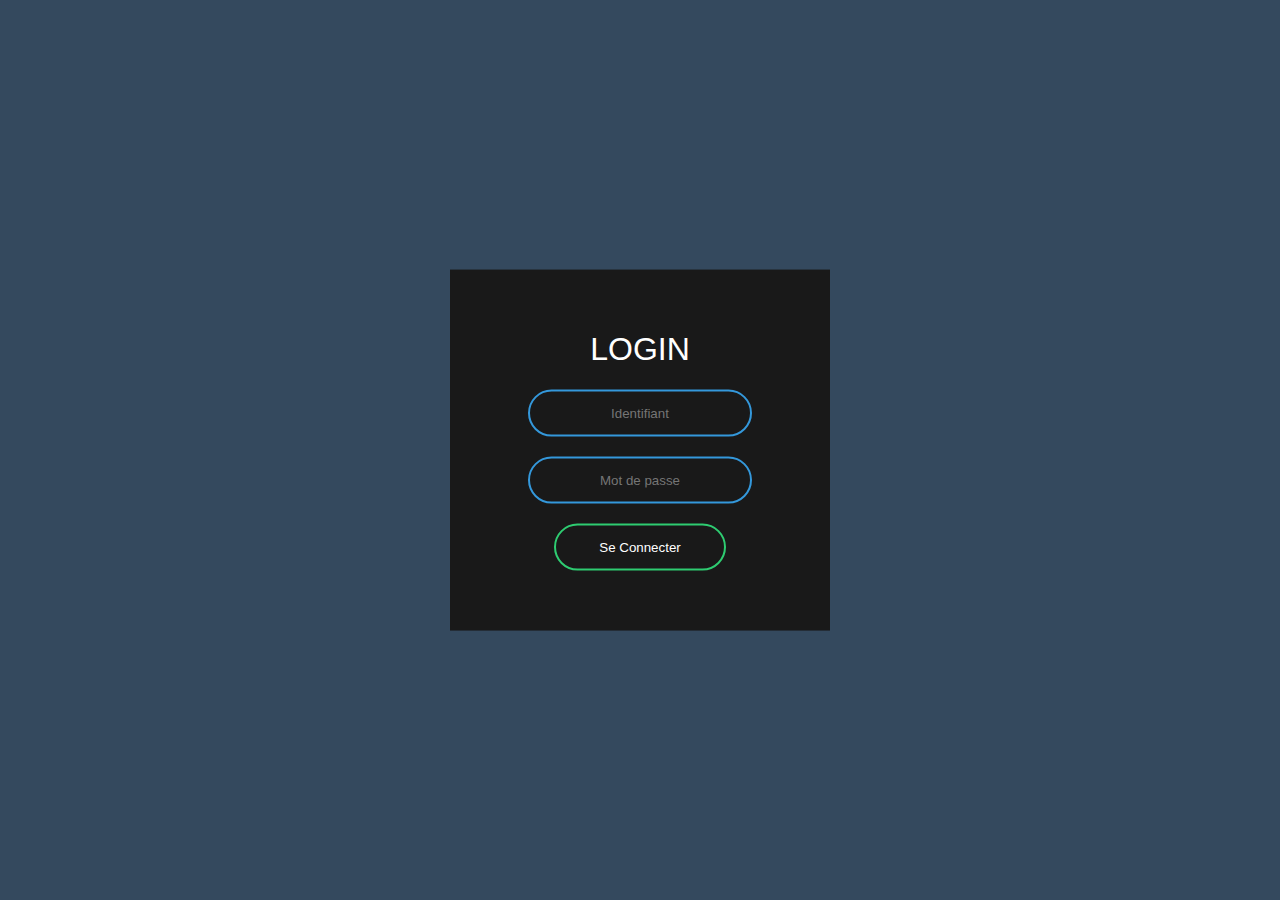
<file: Web/Authentification/index.html>
<!DOCTYPE html>
<html lang="en" dir="ltr">
  <head>
    <meta charset="utf-8">
    <title>Authentification</title>
    <link rel="stylesheet" href="style.css">
  </head>
  <body>

<form class="box" action="index.html" method="post">
  <h1>Login</h1>
  <input type="text" name="username" placeholder="Identifiant">
  <input type="text" name="password" placeholder="Mot de passe">
  <input type="submit" value=" Se Connecter " class="text">
</form>


  </body>
</html>
</file>
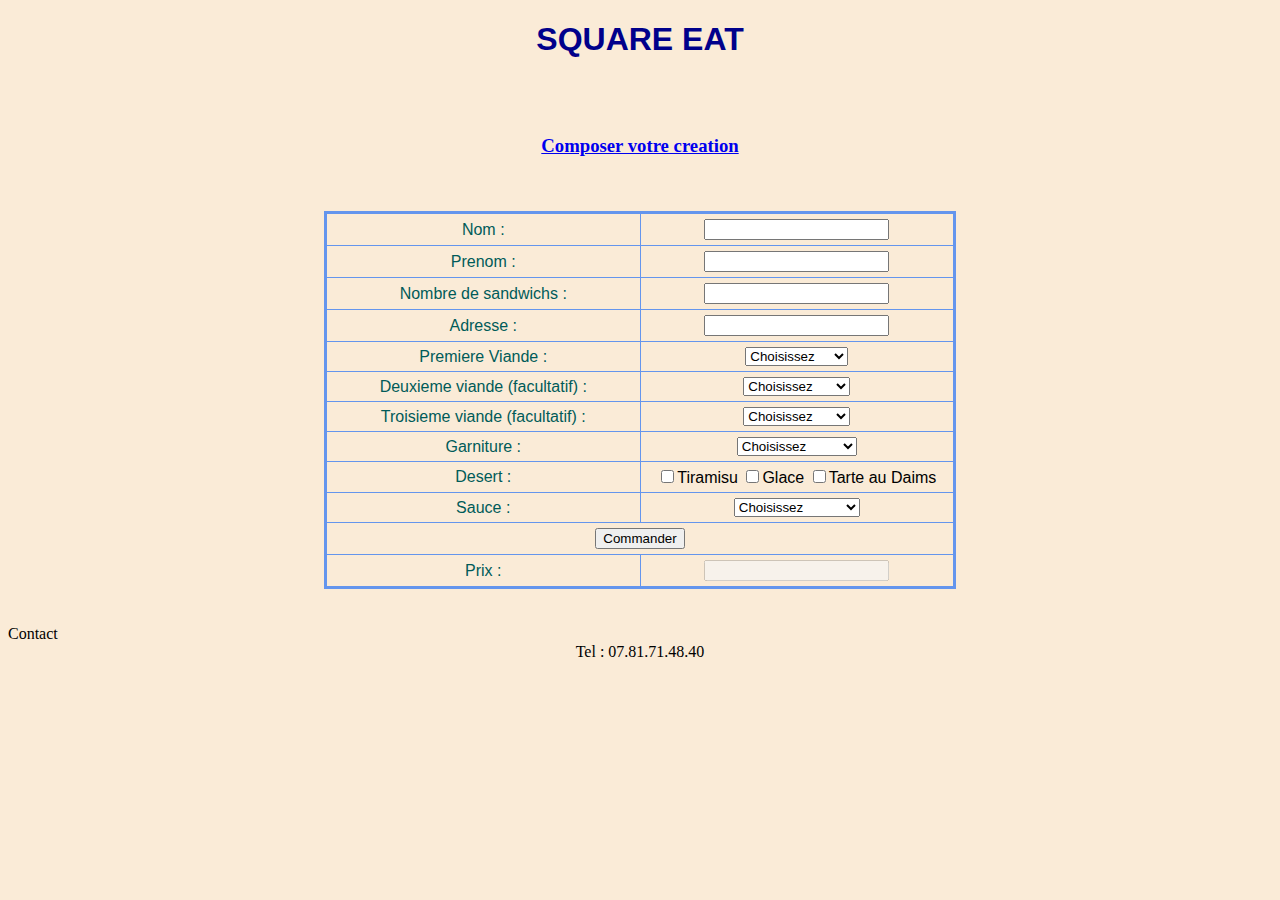
<file: Web/Sandwich/Index.html>
﻿<!DOCTYPE html>
<html>
<head>
<link rel="StyleSheet" media="screen" type="text/css" href="StyleSheet.css"/>
<?php include("menus.php"); ?>
<link rel="shortcut icon" href="https://icon-icons.com/icons2/281/PNG/256/Sandwhich-icon_30278.png">
    <title>Square Eat</title>
</head>
<body>
    <center>
        <nav>
            <h1 class="titre">SQUARE EAT</h1>
        </nav>
        <br /><br /> 
        <h3><a href="#">Composer votre creation</a></h3><br><br>
        <table>
	        <tr>
                <td colspan ="2" style="arial; color:#005B59;">Nom :</td>
	            <td colspan ="2"><input type="Text" class="text" id="NOM"></td>
            </tr>
            <tr>
                <td colspan ="2" style="arial; color:#005B59;">Prenom :</td>
	            <td colspan ="2"><input type="Text" class="text" id="PRE"></td>
            </tr>
            <tr>
                <td colspan ="2" style="arial; color:#005B59;">Nombre de sandwichs :</td>
	            <td colspan ="2"><input type="Text" class="text" id="NBR"></td>
            </tr>
            <tr>
                <td colspan ="2" style="arial; color:#005B59;">Adresse :</td>
	            <td colspan ="2"><input type="textarea" class="text" id="ADD"></td>
            </tr>
            <tr>
                <td colspan ="2" style="arial; color:#005B59;">Premiere Viande :</td>
	             <td colspan ="2"><select class="text" id="1V" >
                        <option value="1">Choisissez</option>
	                    <option value="1">Poulet Rouge</option>
                        <option value="1">Poulet Jaune</option>
                        <option value="1">Escalope</option>
                        <option value="1">Steak</option>
                    </select>
                </td>
            </tr>
            <tr>
                <td colspan ="2" style="arial; color:#005B59;">Deuxieme viande (facultatif) :</td>
	            <td colspan ="2"><select class="text" id="2V" value="1">
                        <option>Choisissez</option>
                        <option value="0">Pas de viande</option>
	                    <option value="1">Poulet Rouge</option>
                        <option value="1">Poulet Jaune</option>
                        <option value="1">Escalope</option>
                        <option value="1">Steak</option>
                    </select>
                </td>
            </tr>
            <tr>
                <td colspan ="2" style="arial; color:#005B59;">Troisieme viande (facultatif) :</td>
	            <td colspan ="2"><select class="text" id="3V" value="1">
                        <option>Choisissez</option>
                        <option value="0">Pas de viande</option>
	                    <option value="1">Poulet Rouge</option>
                        <option value="1">Poulet Jaune</option>
                        <option value="1">Escalope</option>
                        <option value="1">Steak</option>
                    </select>
                </td>
            </tr>
            <tr>
                <td colspan ="2" style="arial; color:#005B59;">Garniture :</td>
	            <td colspan ="2"><select  class="text" id="GAR" value="1">
                        <option>Choisissez</option>
                        <option value="0">Pas de garniture</option>
	                    <option value="2.5">Complet</option>
                        <option value="2">Salade Tomate</option>
                        <option value="2">Salade Oignon</option>
                        <option value="2">Tomate Oignon</option>
                        <option value="1">Oignon</option>
                        <option value="1">Tomate</option>
                        <option value="1">Salade</option>
                    </select>
                </td>
            </tr>
            <tr>
                <td  colspan ="2" style="arial; color:#005B59;">Desert : </td>
	             <td  colspan ="2">
                     <input type="checkbox" class="text" id="TIR">Tiramisu
                     <input type="checkbox" class="text" id="GLA">Glace
                     <input type="checkbox" class="text" id="TAR">Tarte au Daims
                </td>
            </tr>
            <tr>
                <td colspan ="2" style="arial; color:#005B59;">Sauce :</td>
	            <td colspan ="2"><select  class="text">
                        <option>Choisissez</option>
                        <option>Pas de Sauce</option>
	                    <option>Ketchup</option>
                        <option>Mayonaise</option>
                        <option>Moutarde</option>
                        <option>Biggy Burger</option>
                        <option>Blanche (Maison)</option>
                        <option>Harissa</option>
                        <option>Fish to Fish</option>
                        <option>Samouraï</option>
                    </select>
                </td>
            </tr>
            <tr>
	            <td colspan ="4"><input type="Button" class="text" value="Commander" onclick="Commande()"></td>
            </tr>
            <tr>
	            <td colspan ="2" style="arial; color:#005B59;">Prix :</td>
	            <td colspan ="2"><input type="label" class="text" id="PRI" disabled></td>
            </tr>
        </table>
        <br>
        <br>
    </center>
    <footer>
        Contact
        <center>
            Tel : 07.81.71.48.40
        </center>
    </footer>
	<script type="text/javascript" src="JavaScript.js"></script>
</body>
</html>
</file>
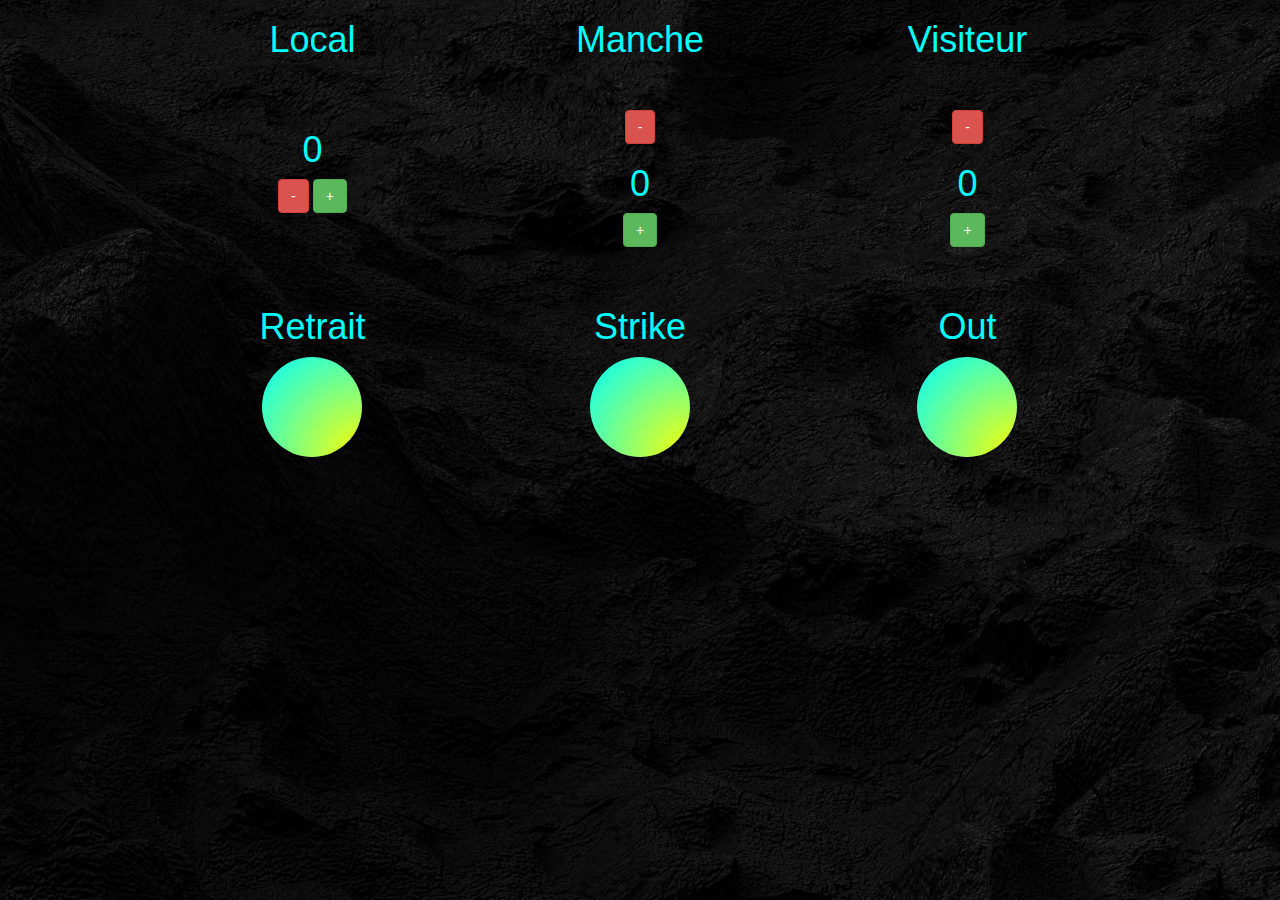
<file: Web/Softball/index.html>
﻿<!DOCTYPE html>
<html>
<head>
    <title>Softball</title>
    <meta charset="utf-8">
    <meta name="viewport" content="width=device-width, initial-scale=1">
    <link rel="stylesheet" href="css/StyleSheet.css" />
    <link rel="stylesheet" href="https://maxcdn.bootstrapcdn.com/bootstrap/3.3.7/css/bootstrap.min.css">
    <script src="https://ajax.googleapis.com/ajax/libs/jquery/3.3.1/jquery.min.js"></script>
    <script src="https://maxcdn.bootstrapcdn.com/bootstrap/3.3.7/js/bootstrap.min.js"></script>
    <script>

        $(function myfunction() {
            var cptLocal = 0;
            $("#Local-").click(function myfunction() {
                $("#Local").html(--cptLocal);
                if (cptLocal == 99) {
                cptLocal = 0;
                }
                if (cptLocal < 1) {
                cptLocal = 0;
                }
            });
            $("#Local+").click(function myfunction() {
                $("#Local").html(++cptLocal);
                if (cptLocal == 99) {
                cptLocal = 0;
            }
            });
            var cptManche = 0;
            $("#Manche-").click(function myfunction() {
                $("#Manche").html(--cptManche);
                if (cptManche == 99) {
                cptManche = 0;
                }
                if (cptManche < 0) {
                cptManche = 0;
            }
            });
            $("#Manche+").click(function myfunction() {
                $("#Manche").html(++cptManche);
                if (cptManche == 99) {
                cptManche = 0;
            }
            });
            var cptVisiteur = 0;
            $("#Visiteur-").click(function myfunction() {
                $("#Visiteur").html(--cptVisiteur);
                if (cptVisiteur == 99) {
                cptVisiteur = 0;
                }
                if (cptVisiteur < 0) {
                cptVisiteur = 0;
            }
            });
            $("#Visiteur+").click(function myfunction() {
                $("#Visiteur").html(++cptVisiteur);
                if (cptVisiteur == 99) {
                cptVisiteur = 0;
            }
            });
        });
    </script>
</head>
<body>
    <section class="row">
        <center>
            <article class="col-md-1"></article>
            <article class="col-md-4">
                <nav>
                    <h1 style="color:aqua">Local</h1>
                </nav>
            </article>
            <article class="col-md-2">
                <nav>
                    <h1 style="color:aqua">Manche</h1>
                </nav>
            </article>
            <article class="col-md-4">
                <nav>
                    <h1 style="color:aqua">Visiteur</h1>
                </nav>
            </article>
            <article class="col-md-1"></article>
        </center>
    </section><br /><br />
    <section class="row">
        <center>
            <article class="col-md-1"></article>
            <article class="col-md-4">
                <nav>
                    <h1 id="Local" style="color:aqua">0</h1>
                    <button type="button" class="btn btn-danger" id="Local-">  -  </button>
                    <button type="button" class="btn btn-success" id="Local+">  +  </button>
                </nav>
            </article>
            <article class="col-md-2">
                <nav>
                    <button type="button" class="btn btn-danger" id="Manche-">  -  </button>
                    <h1 id="Manche" style="color:aqua">0</h1>
                    <button type="button" class="btn btn-success" id="Manche-">  +  </button>
                </nav>
            </article>
            <article class="col-md-4">
                <nav>
                    <button type="button" class="btn btn-danger" id="Visiteur-">-</button>
                    <h1 id="Visiteur" style="color:aqua">0</h1>
                    <button type="button" class="btn btn-success" id="Visiteur-">+</button>
                </nav>
            </article>
            <article class="col-md-1"></article>
        </center>
    </section><br /><br />
    <section class="row">
        <center>
            <article class="col-md-1"></article>
            <article class="col-md-4">
                <nav>
                    <h1 style="color:aqua">Retrait</h1>
                </nav>
            </article>
            <article class="col-md-2">
                <nav>
                    <h1 style="color:aqua">Strike</h1>
                </nav>
            </article>
            <article class="col-md-4">
                <nav>
                    <h1 style="color:aqua">Out</h1>
                </nav>
            </article>
            <article class="col-md-1"></article>
        </center>
    </section>
    <section class="row">
        <center>
            <article class="col-md-1"></article>
            <article class="col-md-4">
                <div id="Retrait">
                    <figure class="circle"></figure>
                </div>
            </article>
            <article class="col-md-2">
                <div id="Strike">
                    <figure class="circle"></figure>
                </div>
            </article>
            <article class="col-md-4">
                <div id="Out">
                    <figure class="circle"></figure>
                </div>
            </article>
            <article class="col-md-1"></article>
        </center>
    </section><br /><br />
</body>
</html>
</file>
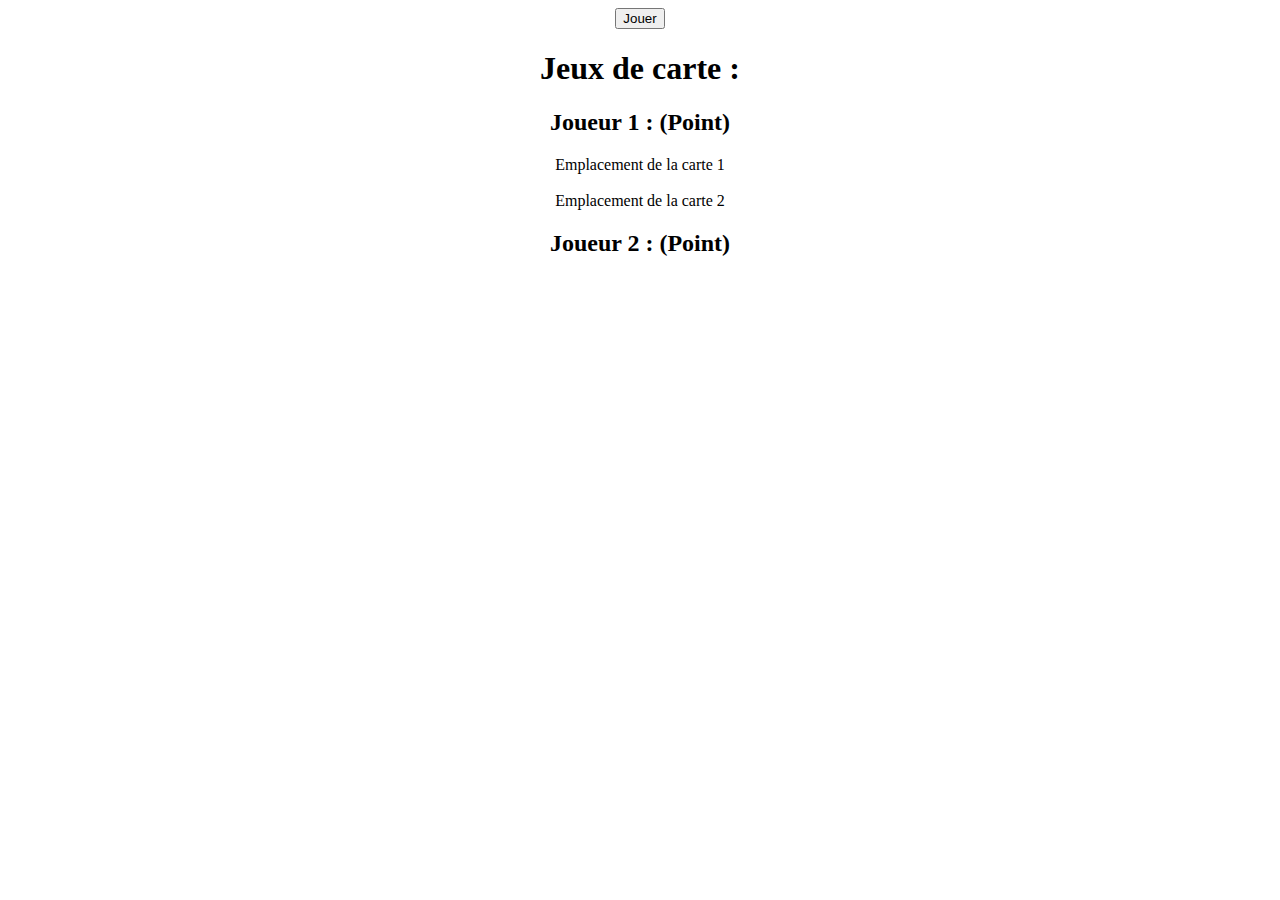
<file: Web/Carte/HtmlPage.html>
﻿<!DOCTYPE html>
<html>
<head>
    <meta charset="utf-8" />
    <title></title>
</head>
<body>
    <center>
        <form method="POST" action="Page.php">
        <input type="submit" value="Jouer"/>
        <nav><h1>Jeux de carte :</h1></nav>
        <header><h2>Joueur 1 : (Point)</h2></header>
        Emplacement de la carte 1
        <br /><br />
        Emplacement de la carte 2
        <footer><h2>Joueur 2 : (Point)</h2></footer>
        </form>
    </center>
</body>
</html>
</file>
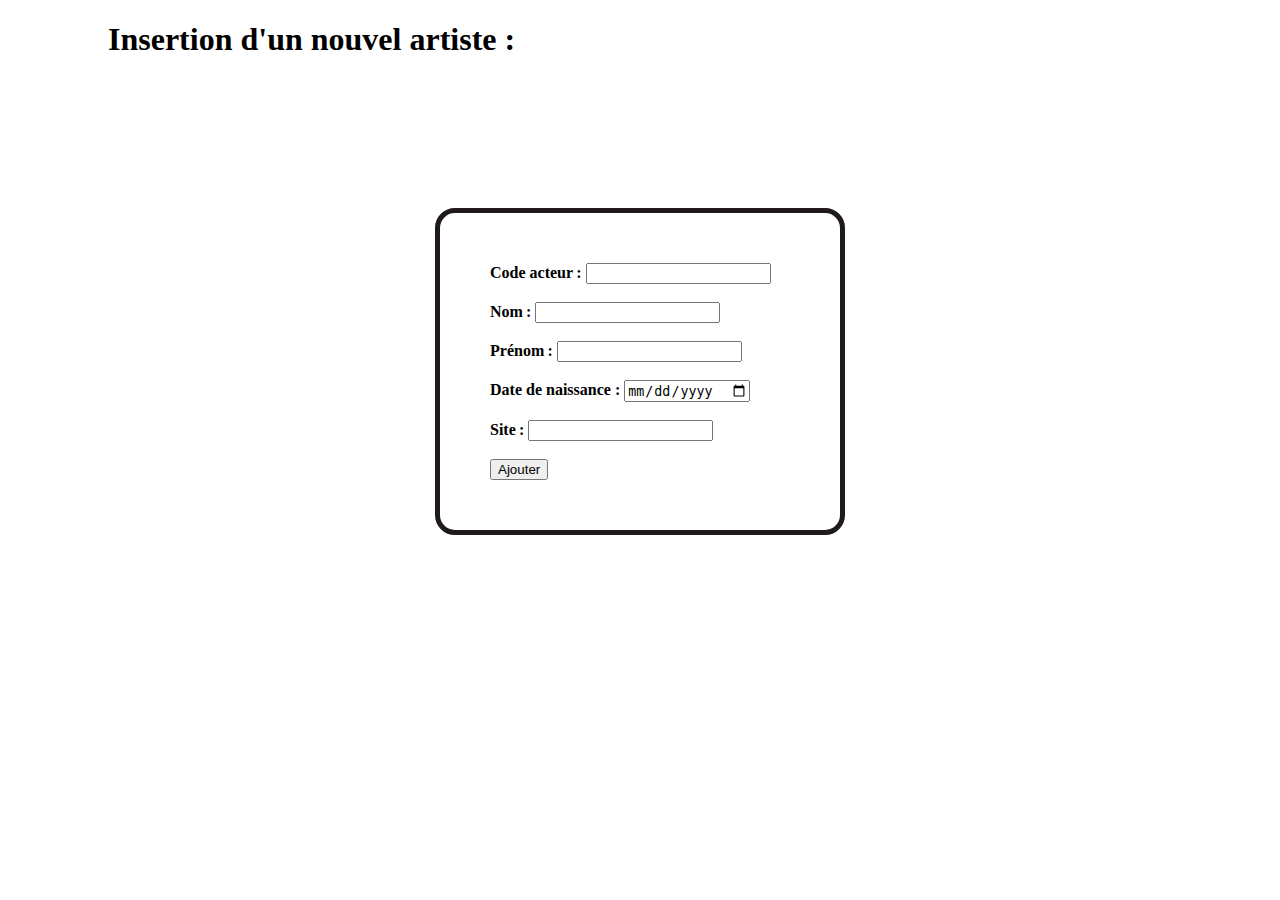
<file: Web/Film/films.html>
﻿<!DOCTYPE html>
<html>
<head>
    <meta charset="utf-8" />
    <title>Formuliare</title>
</head>
<body>

    <h1 style="margin-left:100px;">Insertion d'un nouvel artiste :</h1>

    <form method="post" action="film.php" style="margin-top: 150px;">

        <div style="padding:50px; width:300px; margin:auto; border:5px solid #201B1A; -moz-border-radius:20px; -khtml-border-radius:20px; -webkit-border-radius:20px; border-radius:20px;">

        
         
        <b><label for="name">Code acteur :</label></b>
        <input type="text" name="codeacteur" />
        <br />
        <br />
        <b><label for="name">Nom :</label></b>
        <input type="text" name="nom" />
        <br />
        <br />
        <b><label for="name">Prénom :</label></b>
        <input type="text" name="prenom" />
        <br />
        <br />
        <b><label for="date">Date de naissance :</label></b>
        <input type="date" name="birth" />
        <br />
        <br />
        <b><label for="name">Site :</label></b>
        <input type="text" name="site" />
        <br />
        <br />
        <button type="submit">Ajouter</button>

    </form>
 


       </div>


</body>
</html>
</file>
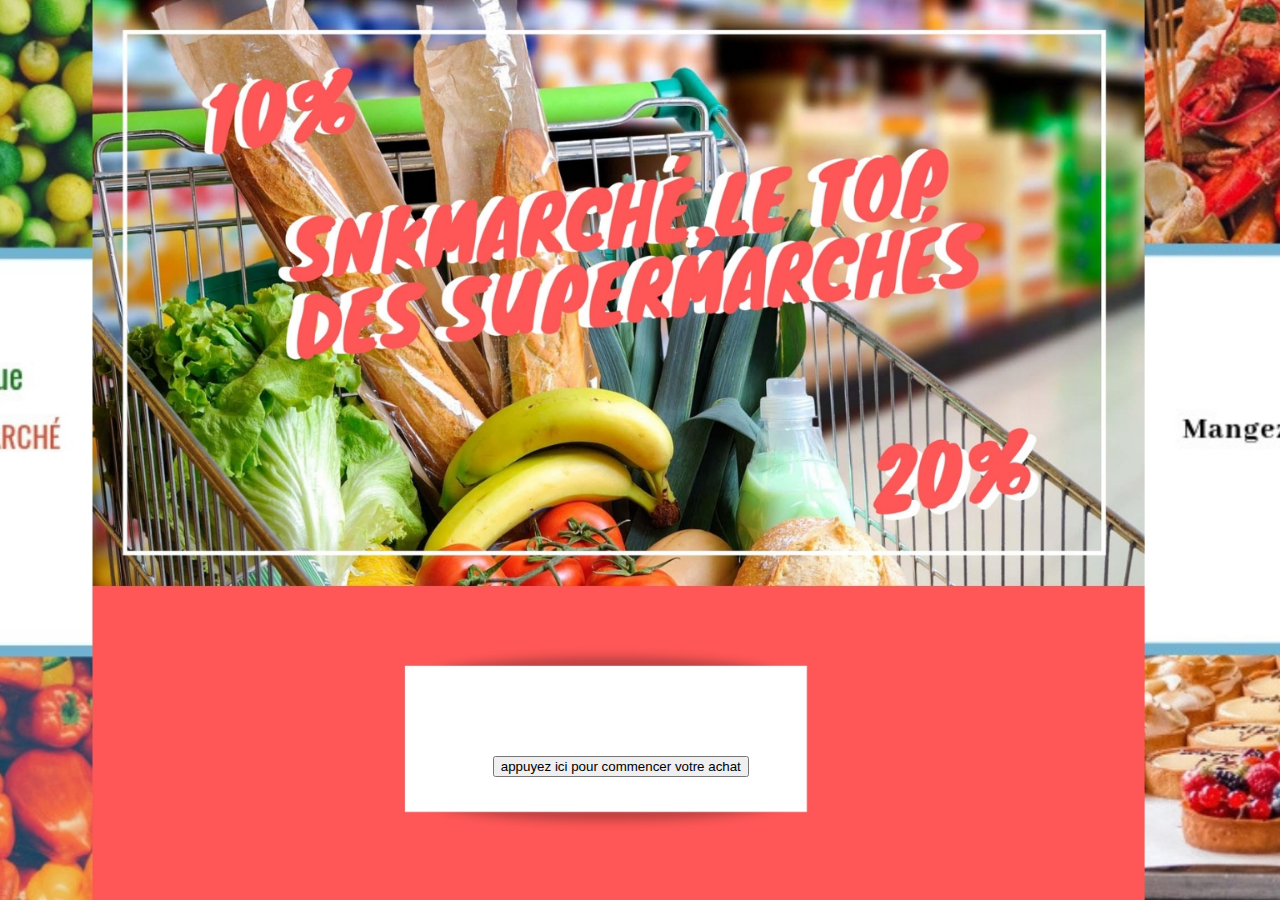
<file: Web/Nana/NanaIHMclient.html>
<!DOCTYPE html>
<html>
<head>
    <title></title>
    <link rel="stylesheet" href="test.css" type="text/css" media="screen" />
</head>
<body>
    
      	<form action="Pagedescanne.php" method="POST">

           <div class="login"> 
                <a href="Pagedescanne.php" target=""><input type="button" value= "appuyez ici pour commencer votre achat"></a>
              
         </div>
        </form>
        
  
</body>
</html>
</file>
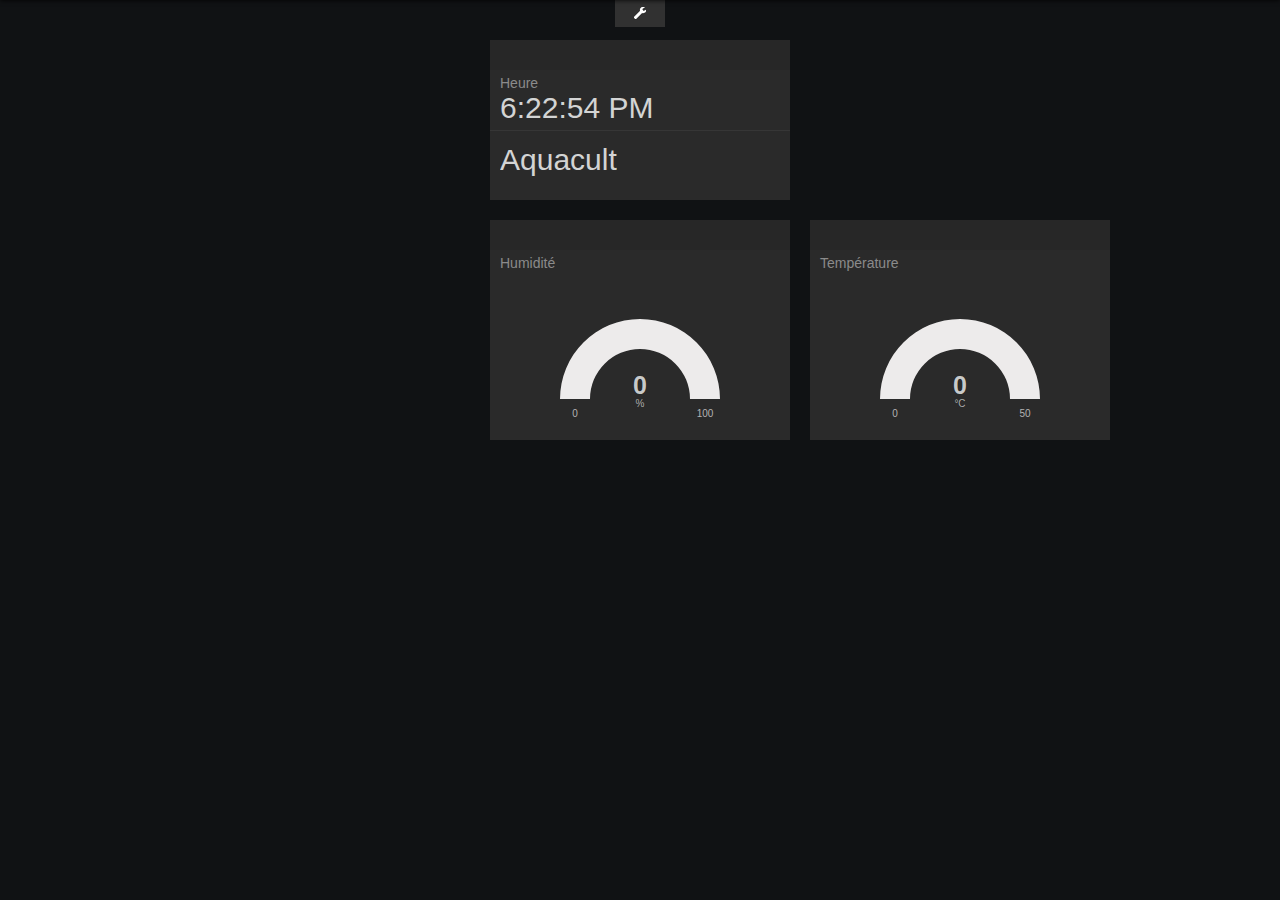
<file: Web/new Aquacult/free.html>
﻿<!DOCTYPE html>
<html>
<head>
    <meta charset="UTF-8">
    <title>freeboard</title>
	<meta name="mobile-web-app-capable" content="yes">
    <meta name="apple-mobile-web-app-capable" content="yes" />
    <meta name="apple-mobile-web-app-status-bar-style" content="black" />
    <meta name="viewport" content = "width = device-width, initial-scale = 1, user-scalable = no" />
    <link href="css/freeboard.min.css" rel="stylesheet" />
    <script src="js/freeboard.thirdparty.min.js"></script>
    <script type="text/javascript">
        // head.js("js/freeboard_plugins.min.js",
        head.js("js/freeboard_plugins.js",
            "plugins/thirdparty/freeboard-mqtt-paho/mqtt.paho.plugin.js",
                // *** Load more plugins here ***
                function(){
                    $(function()
                    { //DOM Ready
                        freeboard.initialize(false);

                        var hashpattern = "free2.json";
                        if (hashpattern !== null) {
                            $.getJSON(hashpattern, function(data) {
                                freeboard.loadDashboard(data, function() {
                                    freeboard.setEditing(false);
                                });
                            });
                        }

                    });
                });
    </script>
</head>
<body>
<div id="board-content">
    <img id="dash-logo" data-bind="attr:{src: header_image}, visible:header_image()">
    <div class="gridster responsive-column-width">
        <ul data-bind="grid: true">
        </ul>
    </div>
</div>
<header id="main-header" data-bind="if:allow_edit">
    <div id="admin-bar">
        <div id="admin-menu">
            <div id="board-tools">
                <h1 id="board-logo" class="title bordered">freeboard</h1>
                <div id="board-actions">
                    <ul class="board-toolbar vertical">
                        <li data-bind="click: loadDashboardFromLocalFile"><i id="full-screen-icon" class="icon-folder-open icon-white"></i><label id="full-screen">Load Freeboard</label></li>
                        <li><i class="icon-download-alt icon-white"></i>
                            <label data-bind="click: saveDashboardClicked">Save Freeboard</label>
                            <label style="display: none;" data-bind="click: saveDashboard" data-pretty="true">[Pretty]</label>
                            <label style="display: none;" data-bind="click: saveDashboard" data-pretty="false">[Minified]</label>
                        </li>
                        <li id="add-pane" data-bind="click: createPane"><i class="icon-plus icon-white"></i><label>Add Pane</label></li>
                    </ul>
                </div>
            </div>
            <div id="datasources">
                <h2 class="title">DATASOURCES</h2>

                <div class="datasource-list-container">
                    <table class="table table-condensed sub-table" id="datasources-list" data-bind="if: datasources().length">
                        <thead>
                        <tr>
                            <th>Name</th>
                            <th>Last Updated</th>
                            <th>&nbsp;</th>
                        </tr>
                        </thead>
                        <tbody data-bind="foreach: datasources">
                        <tr>
                            <td>
                                <span class="text-button datasource-name" data-bind="text: name, pluginEditor: {operation: 'edit', type: 'datasource'}"></span>
                            </td>
                            <td data-bind="text: last_updated"></td>
                            <td>
                                <ul class="board-toolbar">
                                    <li data-bind="click: updateNow"><i class="icon-refresh icon-white"></i></li>
                                    <li data-bind="pluginEditor: {operation: 'delete', type: 'datasource'}">
                                        <i class="icon-trash icon-white"></i></li>
                                </ul>
                            </td>
                        </tr>
                        </tbody>
                    </table>
                </div>
                <span class="text-button table-operation" data-bind="pluginEditor: {operation: 'add', type: 'datasource'}">ADD</span>
            </div>
        </div>
    </div>
	<div id="column-tools" class="responsive-column-width">
		<ul class="board-toolbar left-columns">
			<li class="column-tool add" data-bind="click: addGridColumnLeft"><span class="column-icon right"></span><i class="icon-arrow-left icon-white"></i></li>
			<li class="column-tool sub" data-bind="click: subGridColumnLeft"><span class="column-icon left"></span><i class="icon-arrow-right icon-white"></i></li>
		</ul>
		<ul class="board-toolbar right-columns">
			<li class="column-tool sub" data-bind="click: subGridColumnRight"><span class="column-icon right"></span><i class="icon-arrow-left icon-white"></i></li>
			<li class="column-tool add" data-bind="click: addGridColumnRight"><span class="column-icon left"></span><i class="icon-arrow-right icon-white"></i></li>
		</ul>
	</div>
    <div id="toggle-header" data-bind="click: toggleEditing">
        <i id="toggle-header-icon" class="icon-wrench icon-white"></i></div>
</header>

<div style="display:hidden">
    <ul data-bind="template: { name: 'pane-template', foreach: panes}">
    </ul>
</div>

<script type="text/html" id="pane-template">
    <li data-bind="pane: true">
        <header>
            <h1 data-bind="text: title"></h1>
            <ul class="board-toolbar pane-tools">
                <li data-bind="pluginEditor: {operation: 'add', type: 'widget'}">
                    <i class="icon-plus icon-white"></i>
                </li>
                <li data-bind="pluginEditor: {operation: 'edit', type: 'pane'}">
                    <i class="icon-wrench icon-white"></i>
                </li>
                <li data-bind="pluginEditor: {operation: 'delete', type: 'pane'}">
                    <i class="icon-trash icon-white"></i>
                </li>
            </ul>
        </header>
        <section data-bind="foreach: widgets">
            <div class="sub-section" data-bind="css: 'sub-section-height-' + height()">
                <div class="widget" data-bind="widget: true, css:{fillsize:fillSize}"></div>
                <div class="sub-section-tools">
                    <ul class="board-toolbar">
                        <!-- ko if:$parent.widgetCanMoveUp($data) -->
                        <li data-bind="click:$parent.moveWidgetUp"><i class="icon-chevron-up icon-white"></i></li>
                        <!-- /ko -->
                        <!-- ko if:$parent.widgetCanMoveDown($data) -->
                        <li data-bind="click:$parent.moveWidgetDown"><i class="icon-chevron-down icon-white"></i></li>
                        <!-- /ko -->
                        <li data-bind="pluginEditor: {operation: 'edit', type: 'widget'}"><i class="icon-wrench icon-white"></i></li>
                        <li data-bind="pluginEditor: {operation: 'delete', type: 'widget'}"><i class="icon-trash icon-white"></i></li>
                    </ul>
                </div>
            </div>
        </section>
    </li>
</script>

</body>
</html>
</file>
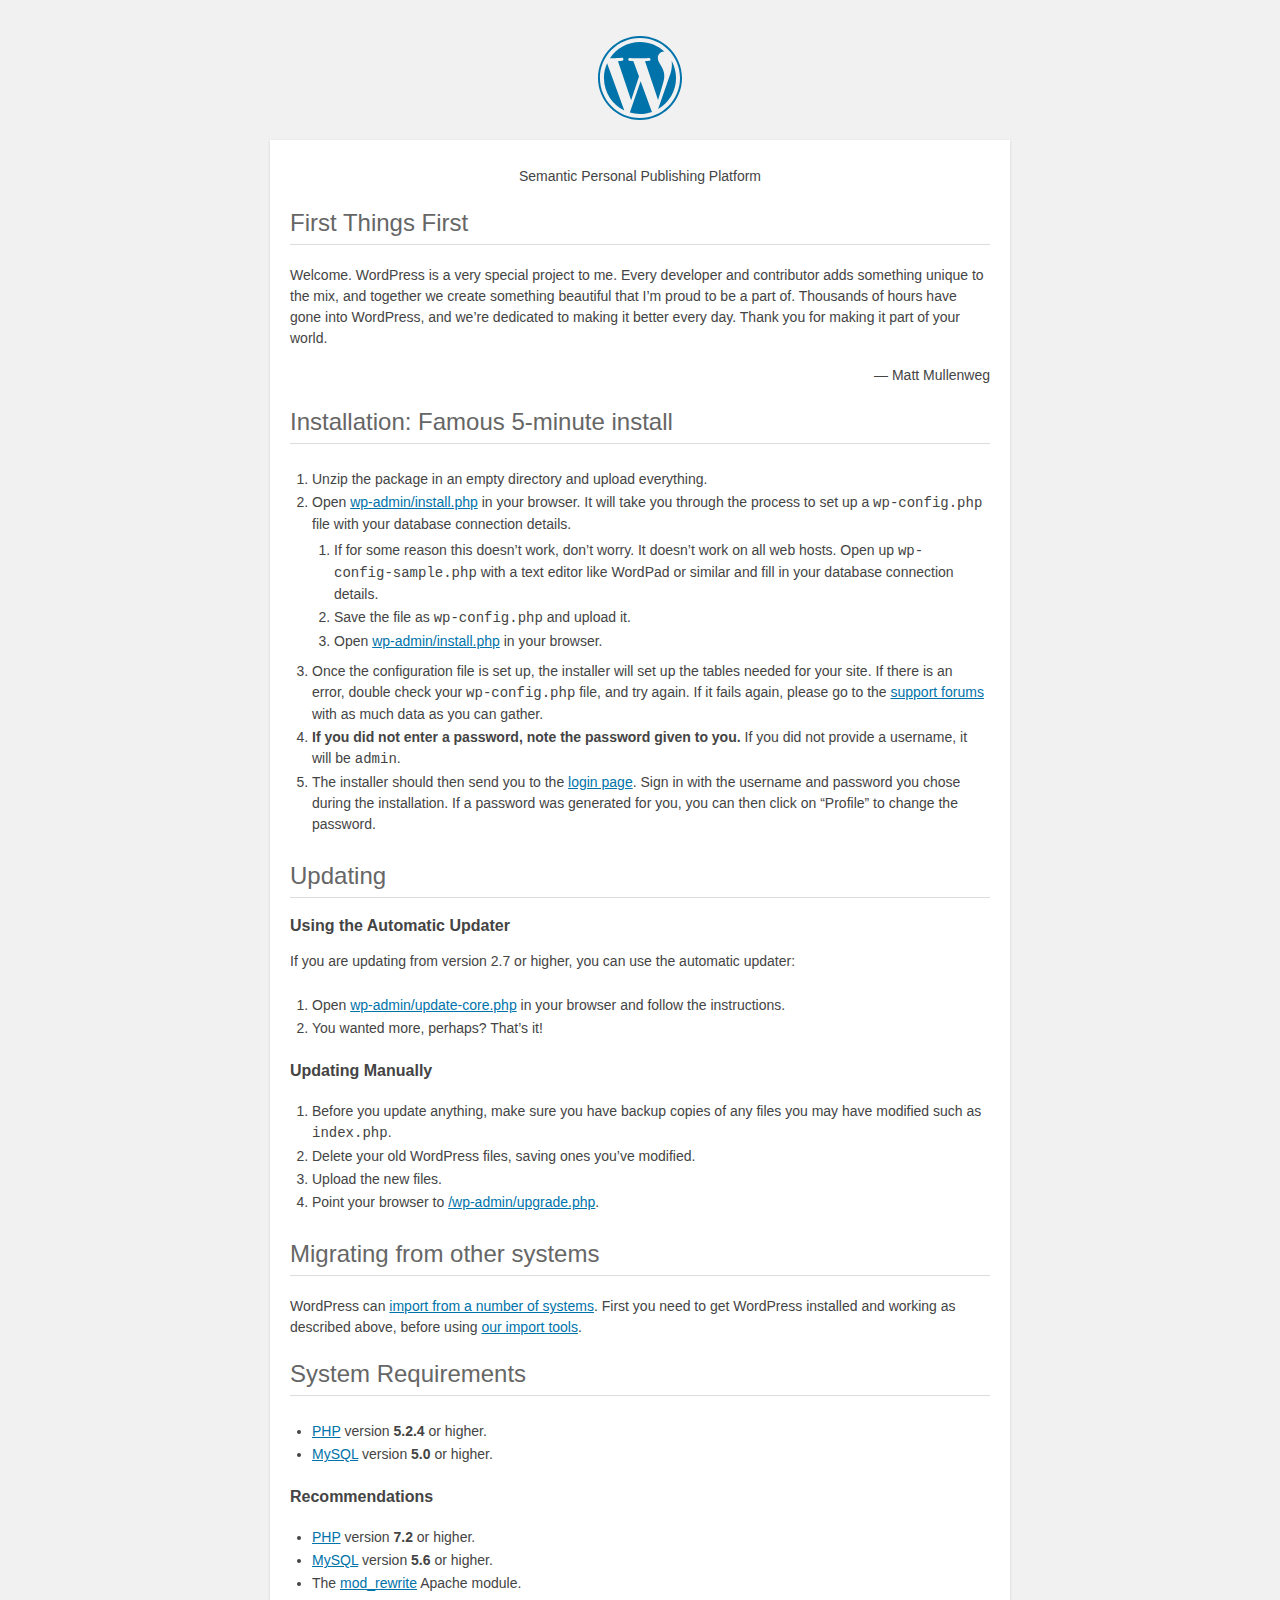
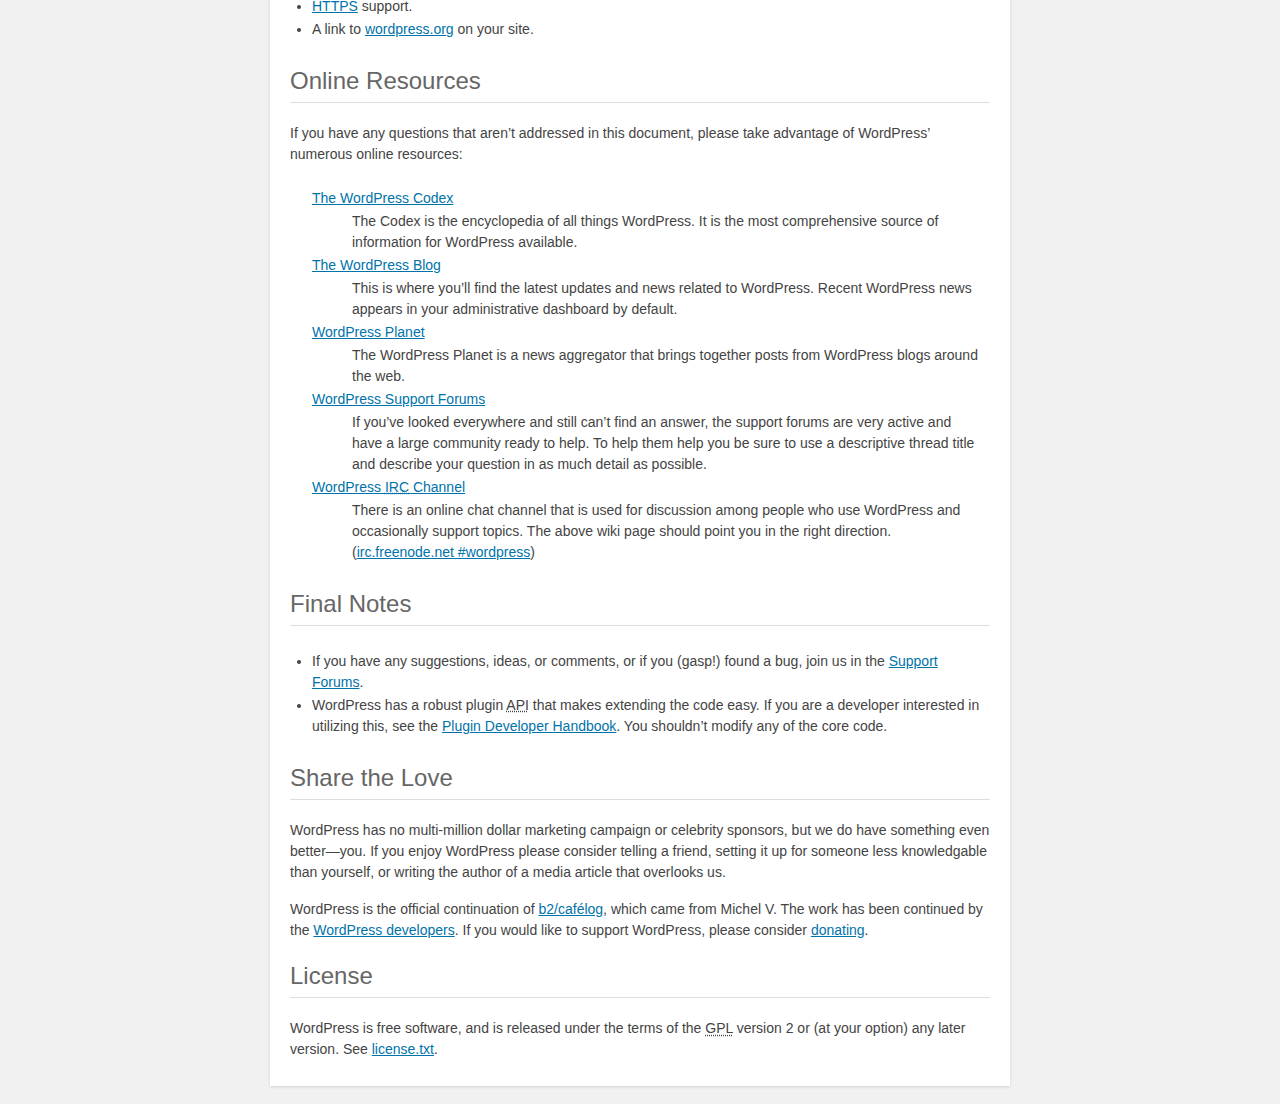
<file: Web/Soheib/readme.html>
<!DOCTYPE html>
<html lang="en">
<head>
	<meta name="viewport" content="width=device-width" />
	<meta http-equiv="Content-Type" content="text/html; charset=utf-8" />
	<title>WordPress &#8250; ReadMe</title>
	<link rel="stylesheet" href="wp-admin/css/install.css?ver=20100228" type="text/css" />
</head>
<body>
<h1 id="logo">
	<a href="https://wordpress.org/"><img alt="WordPress" src="wp-admin/images/wordpress-logo.png" /></a>
</h1>
<p style="text-align: center">Semantic Personal Publishing Platform</p>

<h2>First Things First</h2>
<p>Welcome. WordPress is a very special project to me. Every developer and contributor adds something unique to the mix, and together we create something beautiful that I&#8217;m proud to be a part of. Thousands of hours have gone into WordPress, and we&#8217;re dedicated to making it better every day. Thank you for making it part of your world.</p>
<p style="text-align: right">&#8212; Matt Mullenweg</p>

<h2>Installation: Famous 5-minute install</h2>
<ol>
	<li>Unzip the package in an empty directory and upload everything.</li>
	<li>Open <span class="file"><a href="wp-admin/install.php">wp-admin/install.php</a></span> in your browser. It will take you through the process to set up a <code>wp-config.php</code> file with your database connection details.
		<ol>
			<li>If for some reason this doesn&#8217;t work, don&#8217;t worry. It doesn&#8217;t work on all web hosts. Open up <code>wp-config-sample.php</code> with a text editor like WordPad or similar and fill in your database connection details.</li>
			<li>Save the file as <code>wp-config.php</code> and upload it.</li>
			<li>Open <span class="file"><a href="wp-admin/install.php">wp-admin/install.php</a></span> in your browser.</li>
		</ol>
	</li>
	<li>Once the configuration file is set up, the installer will set up the tables needed for your site. If there is an error, double check your <code>wp-config.php</code> file, and try again. If it fails again, please go to the <a href="https://wordpress.org/support/" title="WordPress support">support forums</a> with as much data as you can gather.</li>
	<li><strong>If you did not enter a password, note the password given to you.</strong> If you did not provide a username, it will be <code>admin</code>.</li>
	<li>The installer should then send you to the <a href="wp-login.php">login page</a>. Sign in with the username and password you chose during the installation. If a password was generated for you, you can then click on &#8220;Profile&#8221; to change the password.</li>
</ol>

<h2>Updating</h2>
<h3>Using the Automatic Updater</h3>
<p>If you are updating from version 2.7 or higher, you can use the automatic updater:</p>
<ol>
	<li>Open <span class="file"><a href="wp-admin/update-core.php">wp-admin/update-core.php</a></span> in your browser and follow the instructions.</li>
	<li>You wanted more, perhaps? That&#8217;s it!</li>
</ol>

<h3>Updating Manually</h3>
<ol>
	<li>Before you update anything, make sure you have backup copies of any files you may have modified such as <code>index.php</code>.</li>
	<li>Delete your old WordPress files, saving ones you&#8217;ve modified.</li>
	<li>Upload the new files.</li>
	<li>Point your browser to <span class="file"><a href="wp-admin/upgrade.php">/wp-admin/upgrade.php</a>.</span></li>
</ol>

<h2>Migrating from other systems</h2>
<p>WordPress can <a href="https://codex.wordpress.org/Importing_Content">import from a number of systems</a>. First you need to get WordPress installed and working as described above, before using <a href="wp-admin/import.php" title="Import to WordPress">our import tools</a>.</p>

<h2>System Requirements</h2>
<ul>
	<li><a href="https://secure.php.net/">PHP</a> version <strong>5.2.4</strong> or higher.</li>
	<li><a href="https://www.mysql.com/">MySQL</a> version <strong>5.0</strong> or higher.</li>
</ul>

<h3>Recommendations</h3>
<ul>
	<li><a href="https://secure.php.net/">PHP</a> version <strong>7.2</strong> or higher.</li>
	<li><a href="https://www.mysql.com/">MySQL</a> version <strong>5.6</strong> or higher.</li>
	<li>The <a href="https://httpd.apache.org/docs/2.2/mod/mod_rewrite.html">mod_rewrite</a> Apache module.</li>
	<li><a href="https://wordpress.org/news/2016/12/moving-toward-ssl/">HTTPS</a> support.</li>
	<li>A link to <a href="https://wordpress.org/">wordpress.org</a> on your site.</li>
</ul>

<h2>Online Resources</h2>
<p>If you have any questions that aren&#8217;t addressed in this document, please take advantage of WordPress&#8217; numerous online resources:</p>
<dl>
	<dt><a href="https://codex.wordpress.org/">The WordPress Codex</a></dt>
		<dd>The Codex is the encyclopedia of all things WordPress. It is the most comprehensive source of information for WordPress available.</dd>
	<dt><a href="https://wordpress.org/news/">The WordPress Blog</a></dt>
		<dd>This is where you&#8217;ll find the latest updates and news related to WordPress. Recent WordPress news appears in your administrative dashboard by default.</dd>
	<dt><a href="https://planet.wordpress.org/">WordPress Planet</a></dt>
		<dd>The WordPress Planet is a news aggregator that brings together posts from WordPress blogs around the web.</dd>
	<dt><a href="https://wordpress.org/support/">WordPress Support Forums</a></dt>
		<dd>If you&#8217;ve looked everywhere and still can&#8217;t find an answer, the support forums are very active and have a large community ready to help. To help them help you be sure to use a descriptive thread title and describe your question in as much detail as possible.</dd>
	<dt><a href="https://codex.wordpress.org/IRC">WordPress <abbr title="Internet Relay Chat">IRC</abbr> Channel</a></dt>
		<dd>There is an online chat channel that is used for discussion among people who use WordPress and occasionally support topics. The above wiki page should point you in the right direction. (<a href="irc://irc.freenode.net/wordpress">irc.freenode.net #wordpress</a>)</dd>
</dl>

<h2>Final Notes</h2>
<ul>
	<li>If you have any suggestions, ideas, or comments, or if you (gasp!) found a bug, join us in the <a href="https://wordpress.org/support/">Support Forums</a>.</li>
	<li>WordPress has a robust plugin <abbr title="application programming interface">API</abbr> that makes extending the code easy. If you are a developer interested in utilizing this, see the <a href="https://developer.wordpress.org/plugins/">Plugin Developer Handbook</a>. You shouldn&#8217;t modify any of the core code.</li>
</ul>

<h2>Share the Love</h2>
<p>WordPress has no multi-million dollar marketing campaign or celebrity sponsors, but we do have something even better&#8212;you. If you enjoy WordPress please consider telling a friend, setting it up for someone less knowledgable than yourself, or writing the author of a media article that overlooks us.</p>

<p>WordPress is the official continuation of <a href="http://cafelog.com/">b2/caf&#233;log</a>, which came from Michel V. The work has been continued by the <a href="https://wordpress.org/about/">WordPress developers</a>. If you would like to support WordPress, please consider <a href="https://wordpress.org/donate/" title="Donate to WordPress">donating</a>.</p>

<h2>License</h2>
<p>WordPress is free software, and is released under the terms of the <abbr title="GNU General Public License">GPL</abbr> version 2 or (at your option) any later version. See <a href="license.txt">license.txt</a>.</p>

</body>
</html>
</file>
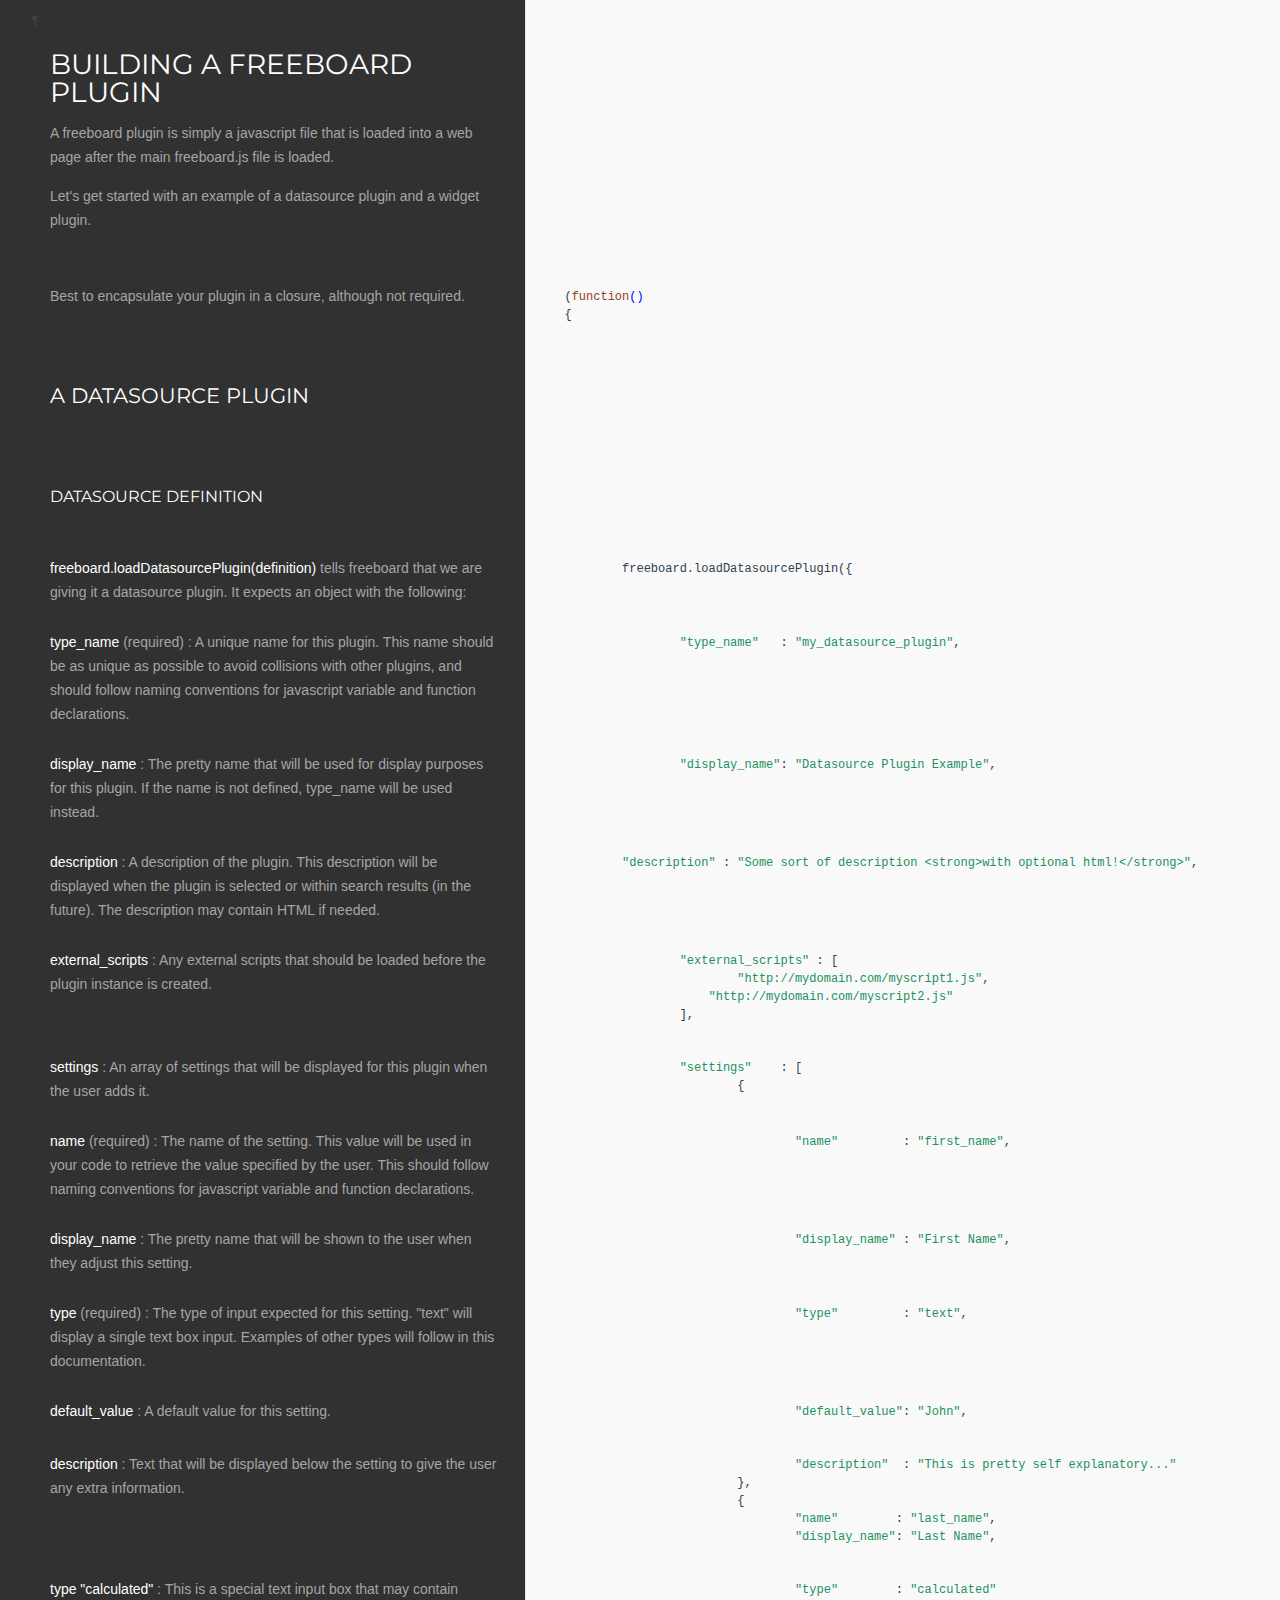
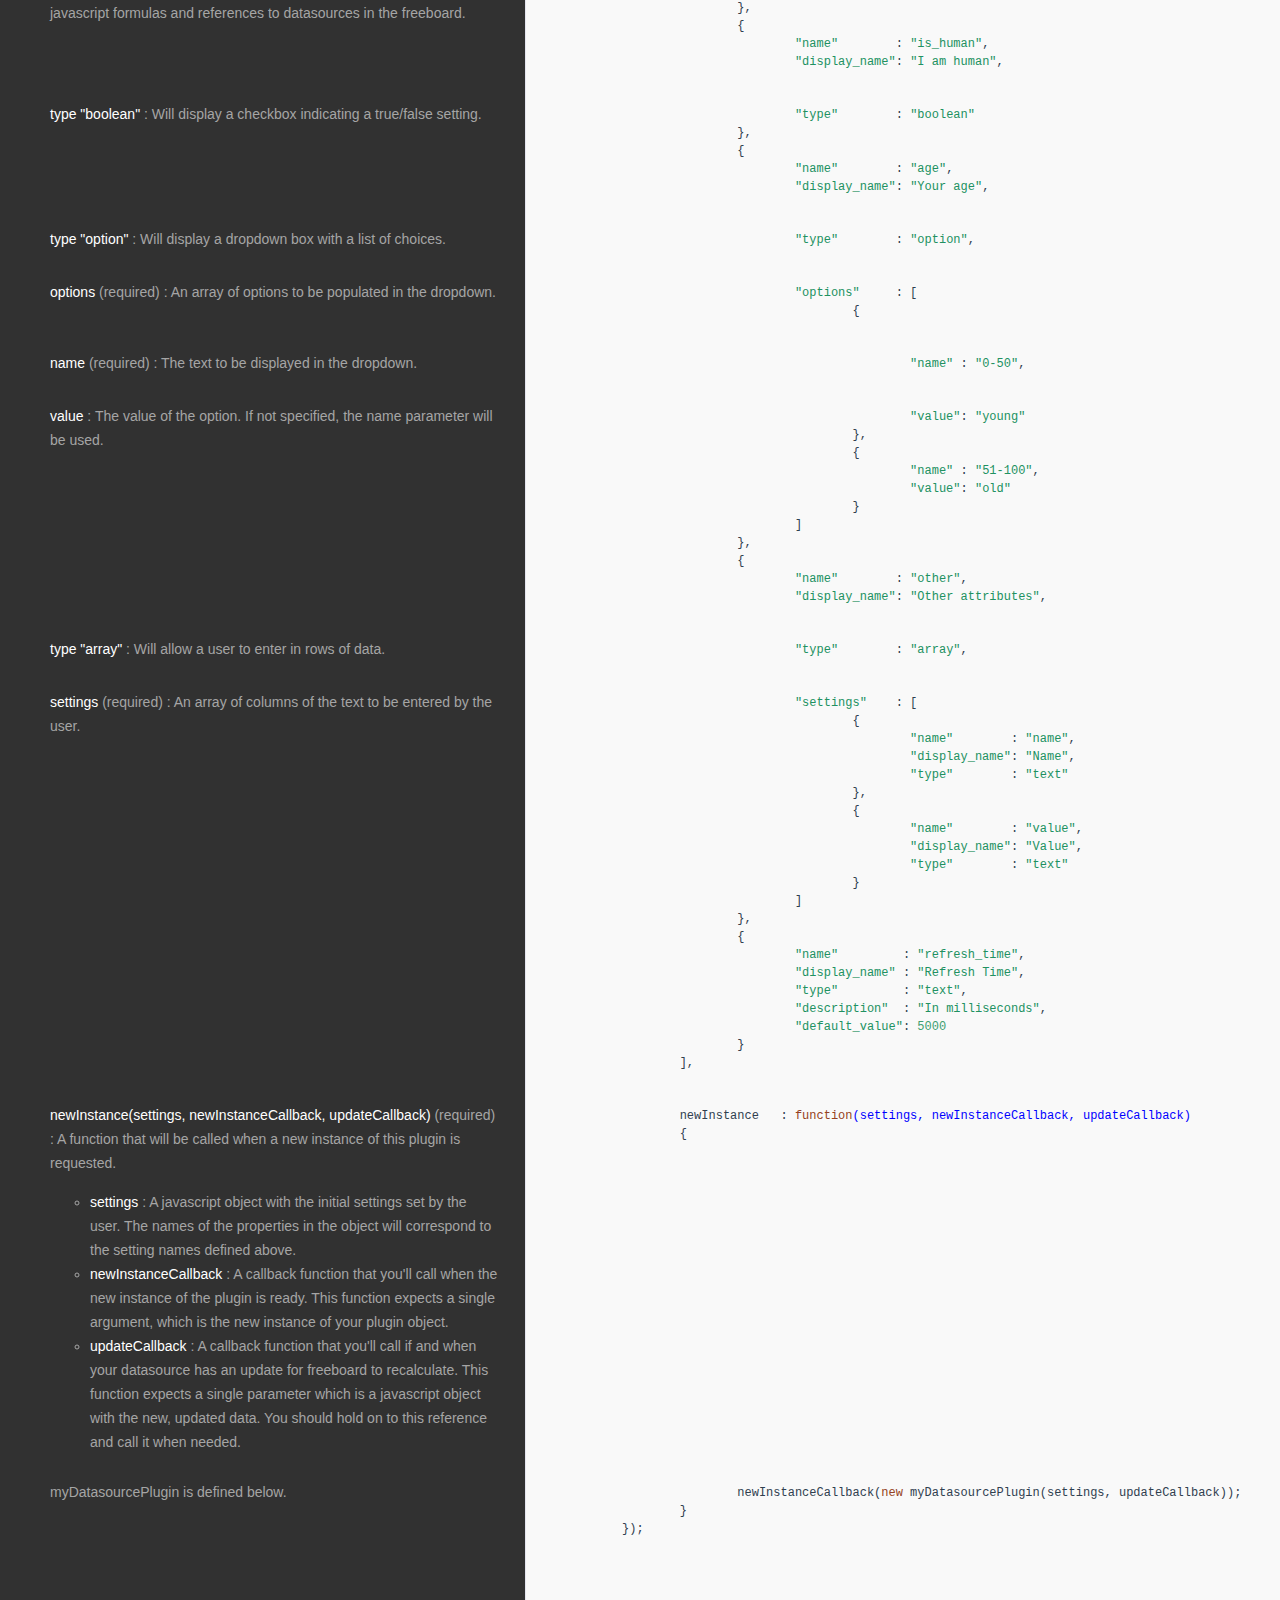
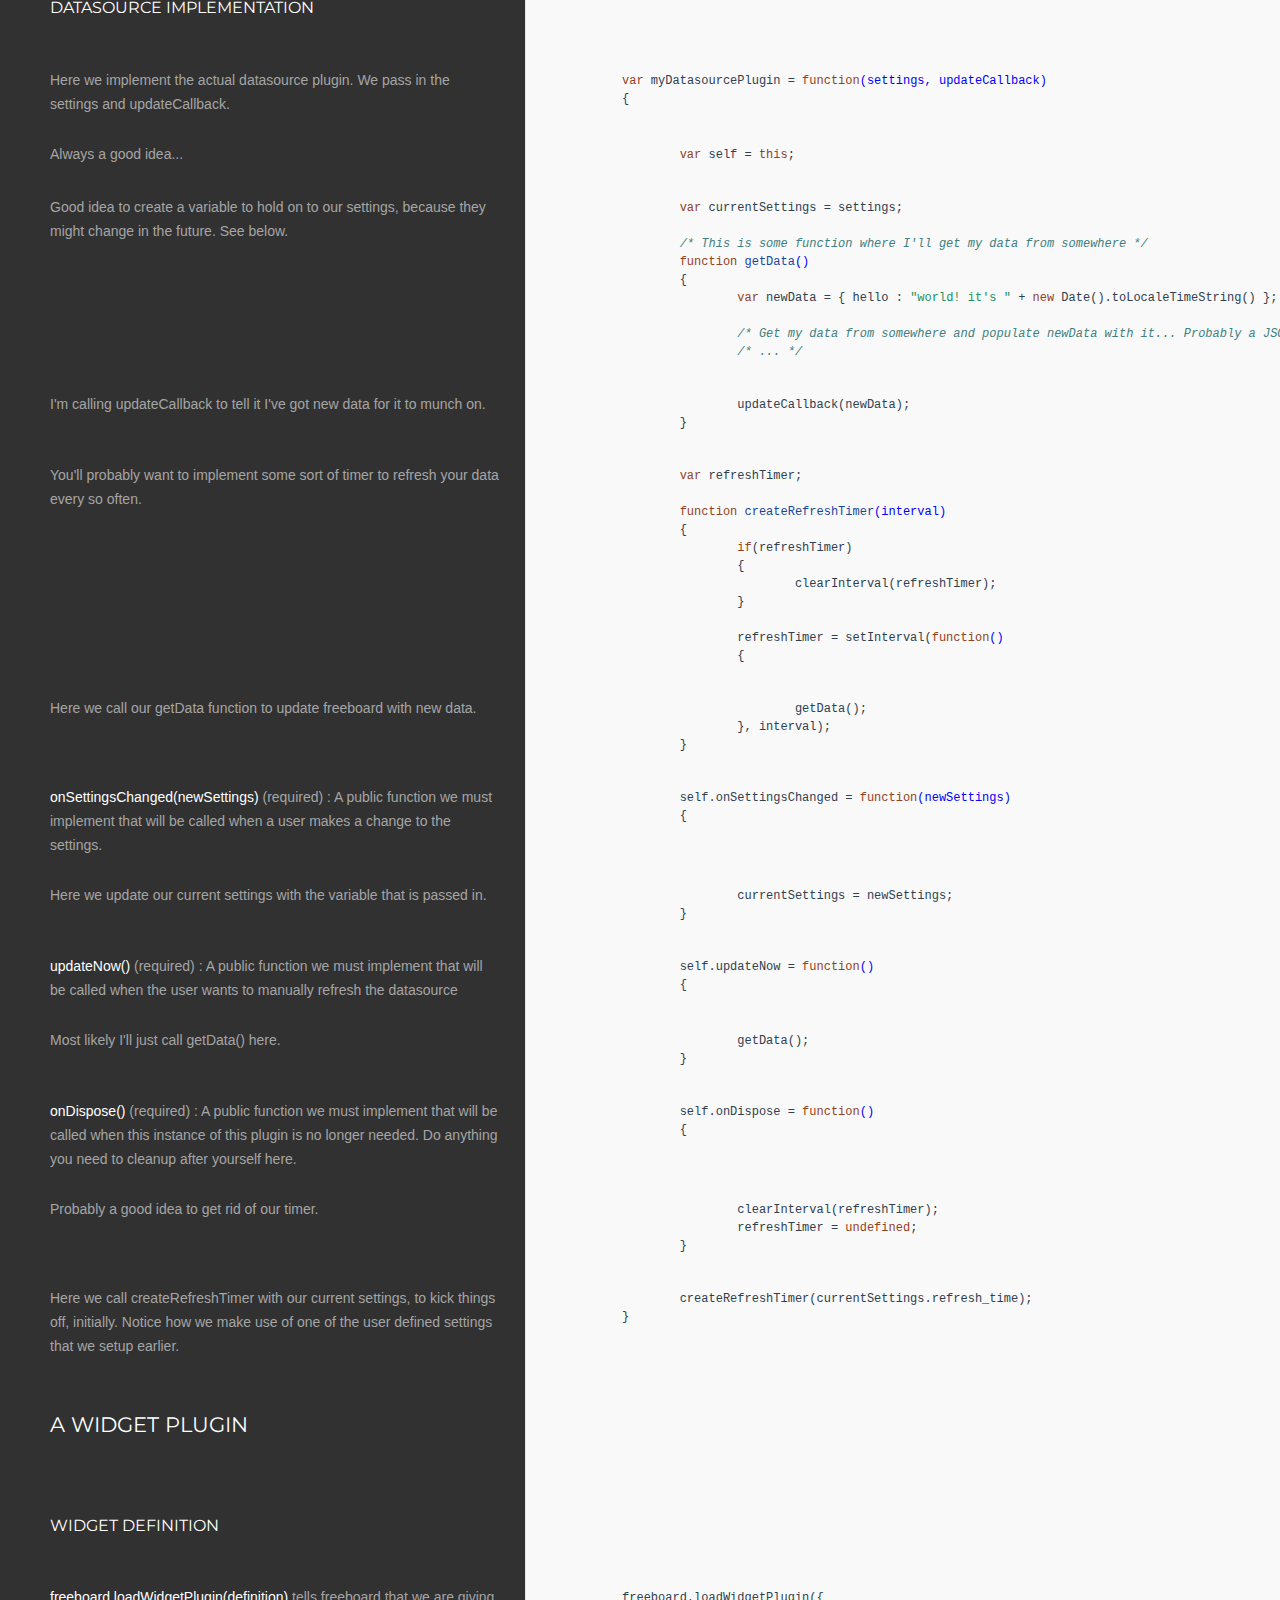
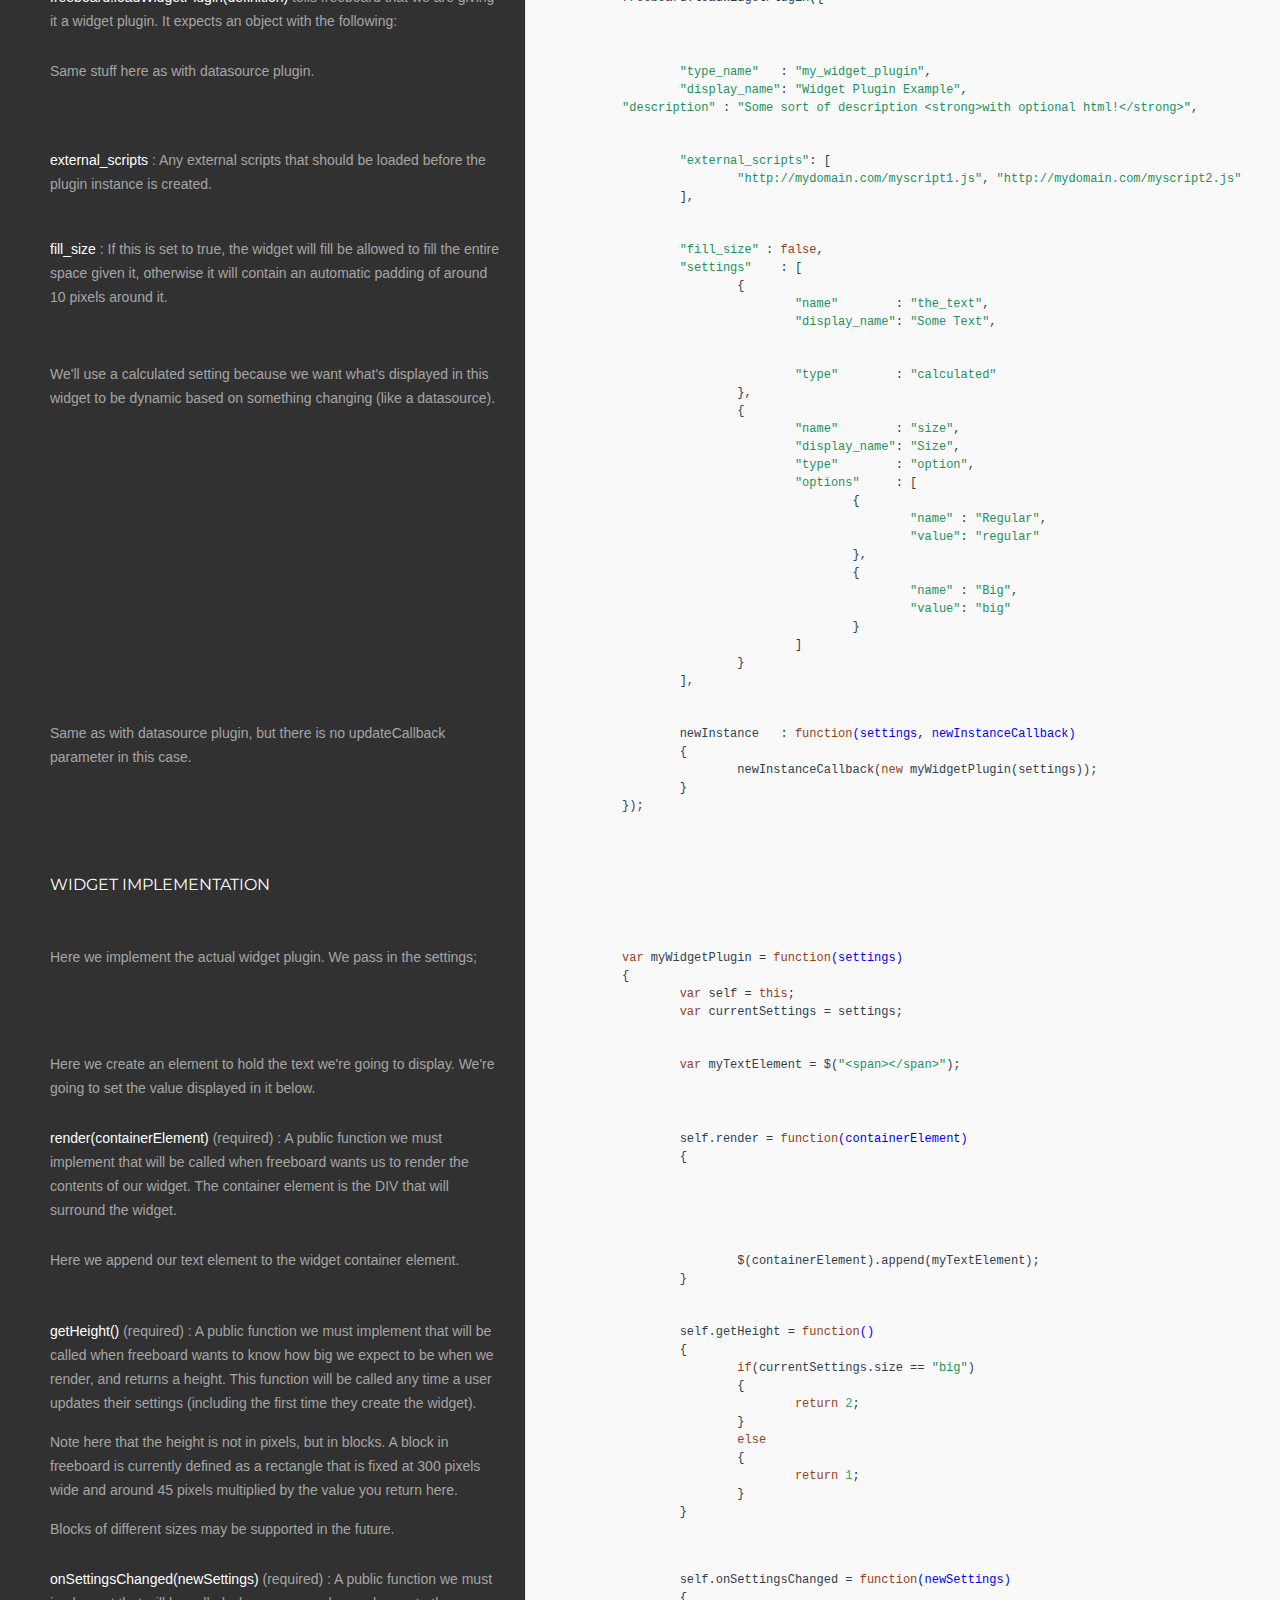
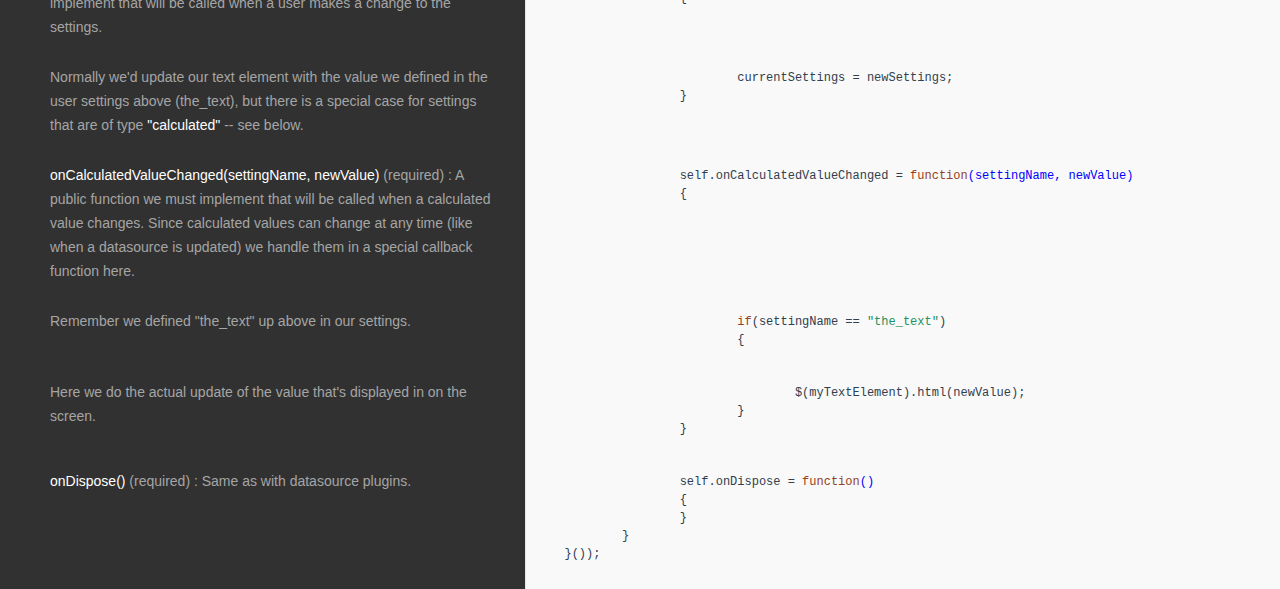
<file: Web/new Aquacult/docs/plugin_example.html>
<!DOCTYPE html>

<html>
<head>
  <title>Building a Freeboard Plugin</title>
  <meta http-equiv="content-type" content="text/html; charset=UTF-8">
  <meta name="viewport" content="width=device-width, target-densitydpi=160dpi, initial-scale=1.0; maximum-scale=1.0; user-scalable=0;">
  <link rel="stylesheet" media="all" href="docco-fb.css" />
</head>
<body>
  <div id="container">
    <div id="background"></div>
    
    <ul class="sections">
        
        
        
        <li id="section-1">
            <div class="annotation">
              
              <div class="pilwrap ">
                <a class="pilcrow" href="#section-1">&#182;</a>
              </div>
              <h1 id="building-a-freeboard-plugin">Building a Freeboard Plugin</h1>
<p>A freeboard plugin is simply a javascript file that is loaded into a web page after the main freeboard.js file is loaded.</p>
<p>Let&#39;s get started with an example of a datasource plugin and a widget plugin.</p>
<hr>

            </div>
            
        </li>
        
        
        <li id="section-2">
            <div class="annotation">
              
              <div class="pilwrap ">
                <a class="pilcrow" href="#section-2">&#182;</a>
              </div>
              <p>Best to encapsulate your plugin in a closure, although not required.</p>

            </div>
            
            <div class="content"><div class='highlight'><pre>(<span class="function"><span class="keyword">function</span><span class="params">()</span>
{</span></pre></div></div>
            
        </li>
        
        
        <li id="section-3">
            <div class="annotation">
              
              <div class="pilwrap ">
                <a class="pilcrow" href="#section-3">&#182;</a>
              </div>
              <h2 id="a-datasource-plugin">A Datasource Plugin</h2>
<hr>

            </div>
            
        </li>
        
        
        <li id="section-4">
            <div class="annotation">
              
              <div class="pilwrap ">
                <a class="pilcrow" href="#section-4">&#182;</a>
              </div>
              <h3 id="datasource-definition">Datasource Definition</h3>
<hr>

            </div>
            
        </li>
        
        
        <li id="section-5">
            <div class="annotation">
              
              <div class="pilwrap ">
                <a class="pilcrow" href="#section-5">&#182;</a>
              </div>
              <p><strong>freeboard.loadDatasourcePlugin(definition)</strong> tells freeboard that we are giving it a datasource plugin. It expects an object with the following:</p>

            </div>
            
            <div class="content"><div class='highlight'><pre>	freeboard.loadDatasourcePlugin({</pre></div></div>
            
        </li>
        
        
        <li id="section-6">
            <div class="annotation">
              
              <div class="pilwrap ">
                <a class="pilcrow" href="#section-6">&#182;</a>
              </div>
              <p><strong>type_name</strong> (required) : A unique name for this plugin. This name should be as unique as possible to avoid collisions with other plugins, and should follow naming conventions for javascript variable and function declarations.</p>

            </div>
            
            <div class="content"><div class='highlight'><pre>		<span class="string">"type_name"</span>   : <span class="string">"my_datasource_plugin"</span>,</pre></div></div>
            
        </li>
        
        
        <li id="section-7">
            <div class="annotation">
              
              <div class="pilwrap ">
                <a class="pilcrow" href="#section-7">&#182;</a>
              </div>
              <p><strong>display_name</strong> : The pretty name that will be used for display purposes for this plugin. If the name is not defined, type_name will be used instead.</p>

            </div>
            
            <div class="content"><div class='highlight'><pre>		<span class="string">"display_name"</span>: <span class="string">"Datasource Plugin Example"</span>,</pre></div></div>
            
        </li>
        
        
        <li id="section-8">
            <div class="annotation">
              
              <div class="pilwrap ">
                <a class="pilcrow" href="#section-8">&#182;</a>
              </div>
              <p><strong>description</strong> : A description of the plugin. This description will be displayed when the plugin is selected or within search results (in the future). The description may contain HTML if needed.</p>

            </div>
            
            <div class="content"><div class='highlight'><pre>        <span class="string">"description"</span> : <span class="string">"Some sort of description &lt;strong&gt;with optional html!&lt;/strong&gt;"</span>,</pre></div></div>
            
        </li>
        
        
        <li id="section-9">
            <div class="annotation">
              
              <div class="pilwrap ">
                <a class="pilcrow" href="#section-9">&#182;</a>
              </div>
              <p><strong>external_scripts</strong> : Any external scripts that should be loaded before the plugin instance is created.</p>

            </div>
            
            <div class="content"><div class='highlight'><pre>		<span class="string">"external_scripts"</span> : [
			<span class="string">"http://mydomain.com/myscript1.js"</span>,
		    <span class="string">"http://mydomain.com/myscript2.js"</span>
		],</pre></div></div>
            
        </li>
        
        
        <li id="section-10">
            <div class="annotation">
              
              <div class="pilwrap ">
                <a class="pilcrow" href="#section-10">&#182;</a>
              </div>
              <p><strong>settings</strong> : An array of settings that will be displayed for this plugin when the user adds it.</p>

            </div>
            
            <div class="content"><div class='highlight'><pre>		<span class="string">"settings"</span>    : [
			{</pre></div></div>
            
        </li>
        
        
        <li id="section-11">
            <div class="annotation">
              
              <div class="pilwrap ">
                <a class="pilcrow" href="#section-11">&#182;</a>
              </div>
              <p><strong>name</strong> (required) : The name of the setting. This value will be used in your code to retrieve the value specified by the user. This should follow naming conventions for javascript variable and function declarations.</p>

            </div>
            
            <div class="content"><div class='highlight'><pre>				<span class="string">"name"</span>         : <span class="string">"first_name"</span>,</pre></div></div>
            
        </li>
        
        
        <li id="section-12">
            <div class="annotation">
              
              <div class="pilwrap ">
                <a class="pilcrow" href="#section-12">&#182;</a>
              </div>
              <p><strong>display_name</strong> : The pretty name that will be shown to the user when they adjust this setting.</p>

            </div>
            
            <div class="content"><div class='highlight'><pre>				<span class="string">"display_name"</span> : <span class="string">"First Name"</span>,</pre></div></div>
            
        </li>
        
        
        <li id="section-13">
            <div class="annotation">
              
              <div class="pilwrap ">
                <a class="pilcrow" href="#section-13">&#182;</a>
              </div>
              <p><strong>type</strong> (required) : The type of input expected for this setting. &quot;text&quot; will display a single text box input. Examples of other types will follow in this documentation.</p>

            </div>
            
            <div class="content"><div class='highlight'><pre>				<span class="string">"type"</span>         : <span class="string">"text"</span>,</pre></div></div>
            
        </li>
        
        
        <li id="section-14">
            <div class="annotation">
              
              <div class="pilwrap ">
                <a class="pilcrow" href="#section-14">&#182;</a>
              </div>
              <p><strong>default_value</strong> : A default value for this setting.</p>

            </div>
            
            <div class="content"><div class='highlight'><pre>				<span class="string">"default_value"</span>: <span class="string">"John"</span>,</pre></div></div>
            
        </li>
        
        
        <li id="section-15">
            <div class="annotation">
              
              <div class="pilwrap ">
                <a class="pilcrow" href="#section-15">&#182;</a>
              </div>
              <p><strong>description</strong> : Text that will be displayed below the setting to give the user any extra information.</p>

            </div>
            
            <div class="content"><div class='highlight'><pre>				<span class="string">"description"</span>  : <span class="string">"This is pretty self explanatory..."</span>
			},
			{
				<span class="string">"name"</span>        : <span class="string">"last_name"</span>,
				<span class="string">"display_name"</span>: <span class="string">"Last Name"</span>,</pre></div></div>
            
        </li>
        
        
        <li id="section-16">
            <div class="annotation">
              
              <div class="pilwrap ">
                <a class="pilcrow" href="#section-16">&#182;</a>
              </div>
              <p><strong>type &quot;calculated&quot;</strong> : This is a special text input box that may contain javascript formulas and references to datasources in the freeboard.</p>

            </div>
            
            <div class="content"><div class='highlight'><pre>				<span class="string">"type"</span>        : <span class="string">"calculated"</span>
			},
			{
				<span class="string">"name"</span>        : <span class="string">"is_human"</span>,
				<span class="string">"display_name"</span>: <span class="string">"I am human"</span>,</pre></div></div>
            
        </li>
        
        
        <li id="section-17">
            <div class="annotation">
              
              <div class="pilwrap ">
                <a class="pilcrow" href="#section-17">&#182;</a>
              </div>
              <p><strong>type &quot;boolean&quot;</strong> : Will display a checkbox indicating a true/false setting.</p>

            </div>
            
            <div class="content"><div class='highlight'><pre>				<span class="string">"type"</span>        : <span class="string">"boolean"</span>
			},
			{
				<span class="string">"name"</span>        : <span class="string">"age"</span>,
				<span class="string">"display_name"</span>: <span class="string">"Your age"</span>,</pre></div></div>
            
        </li>
        
        
        <li id="section-18">
            <div class="annotation">
              
              <div class="pilwrap ">
                <a class="pilcrow" href="#section-18">&#182;</a>
              </div>
              <p><strong>type &quot;option&quot;</strong> : Will display a dropdown box with a list of choices.</p>

            </div>
            
            <div class="content"><div class='highlight'><pre>				<span class="string">"type"</span>        : <span class="string">"option"</span>,</pre></div></div>
            
        </li>
        
        
        <li id="section-19">
            <div class="annotation">
              
              <div class="pilwrap ">
                <a class="pilcrow" href="#section-19">&#182;</a>
              </div>
              <p><strong>options</strong> (required) : An array of options to be populated in the dropdown.</p>

            </div>
            
            <div class="content"><div class='highlight'><pre>				<span class="string">"options"</span>     : [
					{</pre></div></div>
            
        </li>
        
        
        <li id="section-20">
            <div class="annotation">
              
              <div class="pilwrap ">
                <a class="pilcrow" href="#section-20">&#182;</a>
              </div>
              <p><strong>name</strong> (required) : The text to be displayed in the dropdown.</p>

            </div>
            
            <div class="content"><div class='highlight'><pre>						<span class="string">"name"</span> : <span class="string">"0-50"</span>,</pre></div></div>
            
        </li>
        
        
        <li id="section-21">
            <div class="annotation">
              
              <div class="pilwrap ">
                <a class="pilcrow" href="#section-21">&#182;</a>
              </div>
              <p><strong>value</strong> : The value of the option. If not specified, the name parameter will be used.</p>

            </div>
            
            <div class="content"><div class='highlight'><pre>						<span class="string">"value"</span>: <span class="string">"young"</span>
					},
					{
						<span class="string">"name"</span> : <span class="string">"51-100"</span>,
						<span class="string">"value"</span>: <span class="string">"old"</span>
					}
				]
			},
			{
				<span class="string">"name"</span>        : <span class="string">"other"</span>,
				<span class="string">"display_name"</span>: <span class="string">"Other attributes"</span>,</pre></div></div>
            
        </li>
        
        
        <li id="section-22">
            <div class="annotation">
              
              <div class="pilwrap ">
                <a class="pilcrow" href="#section-22">&#182;</a>
              </div>
              <p><strong>type &quot;array&quot;</strong> : Will allow a user to enter in rows of data.</p>

            </div>
            
            <div class="content"><div class='highlight'><pre>				<span class="string">"type"</span>        : <span class="string">"array"</span>,</pre></div></div>
            
        </li>
        
        
        <li id="section-23">
            <div class="annotation">
              
              <div class="pilwrap ">
                <a class="pilcrow" href="#section-23">&#182;</a>
              </div>
              <p><strong>settings</strong> (required) : An array of columns of the text to be entered by the user.</p>

            </div>
            
            <div class="content"><div class='highlight'><pre>				<span class="string">"settings"</span>    : [
					{
						<span class="string">"name"</span>        : <span class="string">"name"</span>,
						<span class="string">"display_name"</span>: <span class="string">"Name"</span>,
						<span class="string">"type"</span>        : <span class="string">"text"</span>
					},
					{
						<span class="string">"name"</span>        : <span class="string">"value"</span>,
						<span class="string">"display_name"</span>: <span class="string">"Value"</span>,
						<span class="string">"type"</span>        : <span class="string">"text"</span>
					}
				]
			},
			{
				<span class="string">"name"</span>         : <span class="string">"refresh_time"</span>,
				<span class="string">"display_name"</span> : <span class="string">"Refresh Time"</span>,
				<span class="string">"type"</span>         : <span class="string">"text"</span>,
				<span class="string">"description"</span>  : <span class="string">"In milliseconds"</span>,
				<span class="string">"default_value"</span>: <span class="number">5000</span>
			}
		],</pre></div></div>
            
        </li>
        
        
        <li id="section-24">
            <div class="annotation">
              
              <div class="pilwrap ">
                <a class="pilcrow" href="#section-24">&#182;</a>
              </div>
              <p><strong>newInstance(settings, newInstanceCallback, updateCallback)</strong> (required) : A function that will be called when a new instance of this plugin is requested.</p>
<ul>
<li><strong>settings</strong> : A javascript object with the initial settings set by the user. The names of the properties in the object will correspond to the setting names defined above.</li>
<li><strong>newInstanceCallback</strong> : A callback function that you&#39;ll call when the new instance of the plugin is ready. This function expects a single argument, which is the new instance of your plugin object.</li>
<li><strong>updateCallback</strong> : A callback function that you&#39;ll call if and when your datasource has an update for freeboard to recalculate. This function expects a single parameter which is a javascript object with the new, updated data. You should hold on to this reference and call it when needed.</li>
</ul>

            </div>
            
            <div class="content"><div class='highlight'><pre>		newInstance   : <span class="function"><span class="keyword">function</span><span class="params">(settings, newInstanceCallback, updateCallback)</span>
		{</span></pre></div></div>
            
        </li>
        
        
        <li id="section-25">
            <div class="annotation">
              
              <div class="pilwrap ">
                <a class="pilcrow" href="#section-25">&#182;</a>
              </div>
              <p>myDatasourcePlugin is defined below.</p>

            </div>
            
            <div class="content"><div class='highlight'><pre>			newInstanceCallback(<span class="keyword">new</span> myDatasourcePlugin(settings, updateCallback));
		}
	});</pre></div></div>
            
        </li>
        
        
        <li id="section-26">
            <div class="annotation">
              
              <div class="pilwrap ">
                <a class="pilcrow" href="#section-26">&#182;</a>
              </div>
              <h3 id="datasource-implementation">Datasource Implementation</h3>
<hr>

            </div>
            
        </li>
        
        
        <li id="section-27">
            <div class="annotation">
              
              <div class="pilwrap ">
                <a class="pilcrow" href="#section-27">&#182;</a>
              </div>
              <p>Here we implement the actual datasource plugin. We pass in the settings and updateCallback.</p>

            </div>
            
            <div class="content"><div class='highlight'><pre>	<span class="keyword">var</span> myDatasourcePlugin = <span class="function"><span class="keyword">function</span><span class="params">(settings, updateCallback)</span>
	{</span></pre></div></div>
            
        </li>
        
        
        <li id="section-28">
            <div class="annotation">
              
              <div class="pilwrap ">
                <a class="pilcrow" href="#section-28">&#182;</a>
              </div>
              <p>Always a good idea...</p>

            </div>
            
            <div class="content"><div class='highlight'><pre>		<span class="keyword">var</span> self = <span class="keyword">this</span>;</pre></div></div>
            
        </li>
        
        
        <li id="section-29">
            <div class="annotation">
              
              <div class="pilwrap ">
                <a class="pilcrow" href="#section-29">&#182;</a>
              </div>
              <p>Good idea to create a variable to hold on to our settings, because they might change in the future. See below.</p>

            </div>
            
            <div class="content"><div class='highlight'><pre>		<span class="keyword">var</span> currentSettings = settings;

		<span class="comment">/* This is some function where I'll get my data from somewhere */</span>
		<span class="function"><span class="keyword">function</span> <span class="title">getData</span><span class="params">()</span>
		{</span>
			<span class="keyword">var</span> newData = { hello : <span class="string">"world! it's "</span> + <span class="keyword">new</span> Date().toLocaleTimeString() }; <span class="comment">// Just putting some sample data in for fun.</span>

			<span class="comment">/* Get my data from somewhere and populate newData with it... Probably a JSON API or something. */</span>
			<span class="comment">/* ... */</span></pre></div></div>
            
        </li>
        
        
        <li id="section-30">
            <div class="annotation">
              
              <div class="pilwrap ">
                <a class="pilcrow" href="#section-30">&#182;</a>
              </div>
              <p>I&#39;m calling updateCallback to tell it I&#39;ve got new data for it to munch on.</p>

            </div>
            
            <div class="content"><div class='highlight'><pre>			updateCallback(newData);
		}</pre></div></div>
            
        </li>
        
        
        <li id="section-31">
            <div class="annotation">
              
              <div class="pilwrap ">
                <a class="pilcrow" href="#section-31">&#182;</a>
              </div>
              <p>You&#39;ll probably want to implement some sort of timer to refresh your data every so often.</p>

            </div>
            
            <div class="content"><div class='highlight'><pre>		<span class="keyword">var</span> refreshTimer;

		<span class="function"><span class="keyword">function</span> <span class="title">createRefreshTimer</span><span class="params">(interval)</span>
		{</span>
			<span class="keyword">if</span>(refreshTimer)
			{
				clearInterval(refreshTimer);
			}

			refreshTimer = setInterval(<span class="function"><span class="keyword">function</span><span class="params">()</span>
			{</span></pre></div></div>
            
        </li>
        
        
        <li id="section-32">
            <div class="annotation">
              
              <div class="pilwrap ">
                <a class="pilcrow" href="#section-32">&#182;</a>
              </div>
              <p>Here we call our getData function to update freeboard with new data.</p>

            </div>
            
            <div class="content"><div class='highlight'><pre>				getData();
			}, interval);
		}</pre></div></div>
            
        </li>
        
        
        <li id="section-33">
            <div class="annotation">
              
              <div class="pilwrap ">
                <a class="pilcrow" href="#section-33">&#182;</a>
              </div>
              <p><strong>onSettingsChanged(newSettings)</strong> (required) : A public function we must implement that will be called when a user makes a change to the settings.</p>

            </div>
            
            <div class="content"><div class='highlight'><pre>		self.onSettingsChanged = <span class="function"><span class="keyword">function</span><span class="params">(newSettings)</span>
		{</span></pre></div></div>
            
        </li>
        
        
        <li id="section-34">
            <div class="annotation">
              
              <div class="pilwrap ">
                <a class="pilcrow" href="#section-34">&#182;</a>
              </div>
              <p>Here we update our current settings with the variable that is passed in.</p>

            </div>
            
            <div class="content"><div class='highlight'><pre>			currentSettings = newSettings;
		}</pre></div></div>
            
        </li>
        
        
        <li id="section-35">
            <div class="annotation">
              
              <div class="pilwrap ">
                <a class="pilcrow" href="#section-35">&#182;</a>
              </div>
              <p><strong>updateNow()</strong> (required) : A public function we must implement that will be called when the user wants to manually refresh the datasource</p>

            </div>
            
            <div class="content"><div class='highlight'><pre>		self.updateNow = <span class="function"><span class="keyword">function</span><span class="params">()</span>
		{</span></pre></div></div>
            
        </li>
        
        
        <li id="section-36">
            <div class="annotation">
              
              <div class="pilwrap ">
                <a class="pilcrow" href="#section-36">&#182;</a>
              </div>
              <p>Most likely I&#39;ll just call getData() here.</p>

            </div>
            
            <div class="content"><div class='highlight'><pre>			getData();
		}</pre></div></div>
            
        </li>
        
        
        <li id="section-37">
            <div class="annotation">
              
              <div class="pilwrap ">
                <a class="pilcrow" href="#section-37">&#182;</a>
              </div>
              <p><strong>onDispose()</strong> (required) : A public function we must implement that will be called when this instance of this plugin is no longer needed. Do anything you need to cleanup after yourself here.</p>

            </div>
            
            <div class="content"><div class='highlight'><pre>		self.onDispose = <span class="function"><span class="keyword">function</span><span class="params">()</span>
		{</span></pre></div></div>
            
        </li>
        
        
        <li id="section-38">
            <div class="annotation">
              
              <div class="pilwrap ">
                <a class="pilcrow" href="#section-38">&#182;</a>
              </div>
              <p>Probably a good idea to get rid of our timer.</p>

            </div>
            
            <div class="content"><div class='highlight'><pre>			clearInterval(refreshTimer);
			refreshTimer = <span class="literal">undefined</span>;
		}</pre></div></div>
            
        </li>
        
        
        <li id="section-39">
            <div class="annotation">
              
              <div class="pilwrap ">
                <a class="pilcrow" href="#section-39">&#182;</a>
              </div>
              <p>Here we call createRefreshTimer with our current settings, to kick things off, initially. Notice how we make use of one of the user defined settings that we setup earlier.</p>

            </div>
            
            <div class="content"><div class='highlight'><pre>		createRefreshTimer(currentSettings.refresh_time);
	}</pre></div></div>
            
        </li>
        
        
        <li id="section-40">
            <div class="annotation">
              
              <div class="pilwrap ">
                <a class="pilcrow" href="#section-40">&#182;</a>
              </div>
              <h2 id="a-widget-plugin">A Widget Plugin</h2>
<hr>

            </div>
            
        </li>
        
        
        <li id="section-41">
            <div class="annotation">
              
              <div class="pilwrap ">
                <a class="pilcrow" href="#section-41">&#182;</a>
              </div>
              <h3 id="widget-definition">Widget Definition</h3>
<hr>

            </div>
            
        </li>
        
        
        <li id="section-42">
            <div class="annotation">
              
              <div class="pilwrap ">
                <a class="pilcrow" href="#section-42">&#182;</a>
              </div>
              <p><strong>freeboard.loadWidgetPlugin(definition)</strong> tells freeboard that we are giving it a widget plugin. It expects an object with the following:</p>

            </div>
            
            <div class="content"><div class='highlight'><pre>	freeboard.loadWidgetPlugin({</pre></div></div>
            
        </li>
        
        
        <li id="section-43">
            <div class="annotation">
              
              <div class="pilwrap ">
                <a class="pilcrow" href="#section-43">&#182;</a>
              </div>
              <p>Same stuff here as with datasource plugin.</p>

            </div>
            
            <div class="content"><div class='highlight'><pre>		<span class="string">"type_name"</span>   : <span class="string">"my_widget_plugin"</span>,
		<span class="string">"display_name"</span>: <span class="string">"Widget Plugin Example"</span>,
        <span class="string">"description"</span> : <span class="string">"Some sort of description &lt;strong&gt;with optional html!&lt;/strong&gt;"</span>,</pre></div></div>
            
        </li>
        
        
        <li id="section-44">
            <div class="annotation">
              
              <div class="pilwrap ">
                <a class="pilcrow" href="#section-44">&#182;</a>
              </div>
              <p><strong>external_scripts</strong> : Any external scripts that should be loaded before the plugin instance is created.</p>

            </div>
            
            <div class="content"><div class='highlight'><pre>		<span class="string">"external_scripts"</span>: [
			<span class="string">"http://mydomain.com/myscript1.js"</span>, <span class="string">"http://mydomain.com/myscript2.js"</span>
		],</pre></div></div>
            
        </li>
        
        
        <li id="section-45">
            <div class="annotation">
              
              <div class="pilwrap ">
                <a class="pilcrow" href="#section-45">&#182;</a>
              </div>
              <p><strong>fill_size</strong> : If this is set to true, the widget will fill be allowed to fill the entire space given it, otherwise it will contain an automatic padding of around 10 pixels around it.</p>

            </div>
            
            <div class="content"><div class='highlight'><pre>		<span class="string">"fill_size"</span> : <span class="literal">false</span>,
		<span class="string">"settings"</span>    : [
			{
				<span class="string">"name"</span>        : <span class="string">"the_text"</span>,
				<span class="string">"display_name"</span>: <span class="string">"Some Text"</span>,</pre></div></div>
            
        </li>
        
        
        <li id="section-46">
            <div class="annotation">
              
              <div class="pilwrap ">
                <a class="pilcrow" href="#section-46">&#182;</a>
              </div>
              <p>We&#39;ll use a calculated setting because we want what&#39;s displayed in this widget to be dynamic based on something changing (like a datasource).</p>

            </div>
            
            <div class="content"><div class='highlight'><pre>				<span class="string">"type"</span>        : <span class="string">"calculated"</span>
			},
			{
				<span class="string">"name"</span>        : <span class="string">"size"</span>,
				<span class="string">"display_name"</span>: <span class="string">"Size"</span>,
				<span class="string">"type"</span>        : <span class="string">"option"</span>,
				<span class="string">"options"</span>     : [
					{
						<span class="string">"name"</span> : <span class="string">"Regular"</span>,
						<span class="string">"value"</span>: <span class="string">"regular"</span>
					},
					{
						<span class="string">"name"</span> : <span class="string">"Big"</span>,
						<span class="string">"value"</span>: <span class="string">"big"</span>
					}
				]
			}
		],</pre></div></div>
            
        </li>
        
        
        <li id="section-47">
            <div class="annotation">
              
              <div class="pilwrap ">
                <a class="pilcrow" href="#section-47">&#182;</a>
              </div>
              <p>Same as with datasource plugin, but there is no updateCallback parameter in this case.</p>

            </div>
            
            <div class="content"><div class='highlight'><pre>		newInstance   : <span class="function"><span class="keyword">function</span><span class="params">(settings, newInstanceCallback)</span>
		{</span>
			newInstanceCallback(<span class="keyword">new</span> myWidgetPlugin(settings));
		}
	});</pre></div></div>
            
        </li>
        
        
        <li id="section-48">
            <div class="annotation">
              
              <div class="pilwrap ">
                <a class="pilcrow" href="#section-48">&#182;</a>
              </div>
              <h3 id="widget-implementation">Widget Implementation</h3>
<hr>

            </div>
            
        </li>
        
        
        <li id="section-49">
            <div class="annotation">
              
              <div class="pilwrap ">
                <a class="pilcrow" href="#section-49">&#182;</a>
              </div>
              <p>Here we implement the actual widget plugin. We pass in the settings;</p>

            </div>
            
            <div class="content"><div class='highlight'><pre>	<span class="keyword">var</span> myWidgetPlugin = <span class="function"><span class="keyword">function</span><span class="params">(settings)</span>
	{</span>
		<span class="keyword">var</span> self = <span class="keyword">this</span>;
		<span class="keyword">var</span> currentSettings = settings;</pre></div></div>
            
        </li>
        
        
        <li id="section-50">
            <div class="annotation">
              
              <div class="pilwrap ">
                <a class="pilcrow" href="#section-50">&#182;</a>
              </div>
              <p>Here we create an element to hold the text we&#39;re going to display. We&#39;re going to set the value displayed in it below.</p>

            </div>
            
            <div class="content"><div class='highlight'><pre>		<span class="keyword">var</span> myTextElement = $(<span class="string">"&lt;span&gt;&lt;/span&gt;"</span>);</pre></div></div>
            
        </li>
        
        
        <li id="section-51">
            <div class="annotation">
              
              <div class="pilwrap ">
                <a class="pilcrow" href="#section-51">&#182;</a>
              </div>
              <p><strong>render(containerElement)</strong> (required) : A public function we must implement that will be called when freeboard wants us to render the contents of our widget. The container element is the DIV that will surround the widget.</p>

            </div>
            
            <div class="content"><div class='highlight'><pre>		self.render = <span class="function"><span class="keyword">function</span><span class="params">(containerElement)</span>
		{</span></pre></div></div>
            
        </li>
        
        
        <li id="section-52">
            <div class="annotation">
              
              <div class="pilwrap ">
                <a class="pilcrow" href="#section-52">&#182;</a>
              </div>
              <p>Here we append our text element to the widget container element.</p>

            </div>
            
            <div class="content"><div class='highlight'><pre>			$(containerElement).append(myTextElement);
		}</pre></div></div>
            
        </li>
        
        
        <li id="section-53">
            <div class="annotation">
              
              <div class="pilwrap ">
                <a class="pilcrow" href="#section-53">&#182;</a>
              </div>
              <p><strong>getHeight()</strong> (required) : A public function we must implement that will be called when freeboard wants to know how big we expect to be when we render, and returns a height. This function will be called any time a user updates their settings (including the first time they create the widget).</p>
<p>Note here that the height is not in pixels, but in blocks. A block in freeboard is currently defined as a rectangle that is fixed at 300 pixels wide and around 45 pixels multiplied by the value you return here.</p>
<p>Blocks of different sizes may be supported in the future.</p>

            </div>
            
            <div class="content"><div class='highlight'><pre>		self.getHeight = <span class="function"><span class="keyword">function</span><span class="params">()</span>
		{</span>
			<span class="keyword">if</span>(currentSettings.size == <span class="string">"big"</span>)
			{
				<span class="keyword">return</span> <span class="number">2</span>;
			}
			<span class="keyword">else</span>
			{
				<span class="keyword">return</span> <span class="number">1</span>;
			}
		}</pre></div></div>
            
        </li>
        
        
        <li id="section-54">
            <div class="annotation">
              
              <div class="pilwrap ">
                <a class="pilcrow" href="#section-54">&#182;</a>
              </div>
              <p><strong>onSettingsChanged(newSettings)</strong> (required) : A public function we must implement that will be called when a user makes a change to the settings.</p>

            </div>
            
            <div class="content"><div class='highlight'><pre>		self.onSettingsChanged = <span class="function"><span class="keyword">function</span><span class="params">(newSettings)</span>
		{</span></pre></div></div>
            
        </li>
        
        
        <li id="section-55">
            <div class="annotation">
              
              <div class="pilwrap ">
                <a class="pilcrow" href="#section-55">&#182;</a>
              </div>
              <p>Normally we&#39;d update our text element with the value we defined in the user settings above (the_text), but there is a special case for settings that are of type <strong>&quot;calculated&quot;</strong> -- see below.</p>

            </div>
            
            <div class="content"><div class='highlight'><pre>			currentSettings = newSettings;
		}</pre></div></div>
            
        </li>
        
        
        <li id="section-56">
            <div class="annotation">
              
              <div class="pilwrap ">
                <a class="pilcrow" href="#section-56">&#182;</a>
              </div>
              <p><strong>onCalculatedValueChanged(settingName, newValue)</strong> (required) : A public function we must implement that will be called when a calculated value changes. Since calculated values can change at any time (like when a datasource is updated) we handle them in a special callback function here.</p>

            </div>
            
            <div class="content"><div class='highlight'><pre>		self.onCalculatedValueChanged = <span class="function"><span class="keyword">function</span><span class="params">(settingName, newValue)</span>
		{</span></pre></div></div>
            
        </li>
        
        
        <li id="section-57">
            <div class="annotation">
              
              <div class="pilwrap ">
                <a class="pilcrow" href="#section-57">&#182;</a>
              </div>
              <p>Remember we defined &quot;the_text&quot; up above in our settings.</p>

            </div>
            
            <div class="content"><div class='highlight'><pre>			<span class="keyword">if</span>(settingName == <span class="string">"the_text"</span>)
			{</pre></div></div>
            
        </li>
        
        
        <li id="section-58">
            <div class="annotation">
              
              <div class="pilwrap ">
                <a class="pilcrow" href="#section-58">&#182;</a>
              </div>
              <p>Here we do the actual update of the value that&#39;s displayed in on the screen.</p>

            </div>
            
            <div class="content"><div class='highlight'><pre>				$(myTextElement).html(newValue);
			}
		}</pre></div></div>
            
        </li>
        
        
        <li id="section-59">
            <div class="annotation">
              
              <div class="pilwrap ">
                <a class="pilcrow" href="#section-59">&#182;</a>
              </div>
              <p><strong>onDispose()</strong> (required) : Same as with datasource plugins.</p>

            </div>
            
            <div class="content"><div class='highlight'><pre>		self.onDispose = <span class="function"><span class="keyword">function</span><span class="params">()</span>
		{</span>
		}
	}
}());</pre></div></div>
            
        </li>
        
    </ul>
  </div>
</body>
</html>
</file>
<file: Web/Authentification/style.css>
body{
  margin: 0;
  padding: 0;
  font-family: sans-serif;
  background: #34495e;
}
.box{
  width: 300px;
  padding: 40px;
  position: absolute;
  top: 50%;
  left: 50%;
  transform: translate(-50%,-50%);
  background: #191919;
  text-align: center;
}
.box h1{
  color: white;
  text-transform: uppercase;
  font-weight: 500;
}
.box input[type = "text"],.box input[type = "password"]{
  border:0;
  background: none;
  display: block;
  margin: 20px auto;
  text-align: center;
  border: 2px solid #3498db;
  padding: 14px 10px;
  width: 200px;
  outline: none;
  color: white;
  border-radius: 24px;
  transition: 0.25s;
}
.box input[type = "text"]:focus,.box input[type = "password"]:focus{
  width: 280px;
  border-color: #2ecc71;
}
.box input[type = "submit"]{
  border:0;
  background: none;
  display: block;
  margin: 20px auto;
  text-align: center;
  border: 2px solid #2ecc71;
  padding: 14px 40px;
  outline: none;
  color: white;
  border-radius: 24px;
  transition: 0.25s;
  cursor: pointer;
}
.box input[type = "submit"]:hover{
  background: #2ecc71;
}
</file>
<file: Web/Sandwich/StyleSheet.css>
﻿table {
    border: medium solid #6495ed;
    border-collapse: collapse;
    width: 50%;
}

th {
    font-family: monospace;
    border: thin solid #6495ed;
    width: 50%;
    padding: 5px;
    background-color: antiquewhite;
}

td {
    font-family: sans-serif;
    border: thin solid #6495ed;
    width: 50%;
    padding: 5px;
    text-align: center;
    background-color: antiquewhite;
}

caption {
    font-family: sans-serif;
}

.champ {
    height: 100%;
    width: 100%;
}

nav {
    text-align: center;
    color: darkblue;
    background-color: antiquewhite;
    font-family: 'Franklin Gothic Medium', 'Arial Narrow', Arial, sans-serif;
}

body {
    background-color: antiquewhite;
}
</file>
<file: Web/Softball/css/StyleSheet.css>
﻿body {
    background-image: url('../img/image.jpg');
}
.circle {
    display:block;
    background-color: red;
    border-radius: 100%;
    height: 100px;
    width: 100px;
    margin: 0;
    background: radial-gradient(circle at 100px 100px, yellow, aqua);
}
</file>
<file: Web/Nana/test.css>
body{  
background: url('images/Menu.jpg') no-repeat center fixed;
background-size: cover;
width: 100% ;
height: 100% ;
}
.login{
    position: absolute;
    top: 84%;
    left: 38.5%;
}
</file>
<file: Web/Soheib/wp-admin/css/install.css>
html {
	background: #f1f1f1;
	margin: 0 20px;
}

body {
	background: #fff;
	color: #444;
	font-family: -apple-system, BlinkMacSystemFont, "Segoe UI", Roboto, Oxygen-Sans, Ubuntu, Cantarell, "Helvetica Neue", sans-serif;
	margin: 140px auto 25px;
	padding: 20px 20px 10px 20px;
	max-width: 700px;
	-webkit-font-smoothing: subpixel-antialiased;
	box-shadow: 0 1px 3px rgba(0,0,0,0.13);
}

a {
	color: #0073aa;
}

a:hover,
a:active {
	color: #00a0d2;
}

a:focus {
	color: #124964;
	box-shadow:
		0 0 0 1px #5b9dd9,
		0 0 2px 1px rgba(30, 140, 190, .8);
}

.ie8 a:focus {
	outline: #5b9dd9 solid 1px;
}

h1, h2 {
	border-bottom: 1px solid #ddd;
	clear: both;
	color: #666;
	font-size: 24px;
	padding: 0;
	padding-bottom: 7px;
	font-weight: 400;
}

h3 {
	font-size: 16px;
}

p, li, dd, dt {
	padding-bottom: 2px;
	font-size: 14px;
	line-height: 1.5;
}

code, .code {
	font-family: Consolas, Monaco, monospace;
}

ul, ol, dl {
	padding: 5px 5px 5px 22px;
}

a img {
	border: 0
}
abbr {
	border: 0;
	font-variant: normal;
}

fieldset {
	border: 0;
	padding: 0;
	margin: 0;
}

label {
	cursor: pointer;
}

#logo {
	margin: 6px 0 14px 0;
	padding: 0 0 7px 0;
	border-bottom: none;
	text-align: center
}
#logo a {
	background-image: url(../images/w-logo-blue.png?ver=20131202);
	background-image: none, url(../images/wordpress-logo.svg?ver=20131107);
	background-size: 84px;
	background-position: center top;
	background-repeat: no-repeat;
	color: #444; /* same as login.css */
	height: 84px;
	font-size: 20px;
	font-weight: 400;
	line-height: 1.3em;
	margin: -130px auto 25px;
	padding: 0;
	text-decoration: none;
	width: 84px;
	text-indent: -9999px;
	outline: none;
	overflow: hidden;
	display: block;
}

.step {
	margin: 20px 0 15px;
}
.step, th {
	text-align: left;
	padding: 0;
}
.language-chooser.wp-core-ui .step .button.button-large {
	height: 36px;
	font-size: 14px;
	line-height: 33px;
	vertical-align: middle;
}
textarea {
	border: 1px solid #ddd;
	font-family: -apple-system, BlinkMacSystemFont, "Segoe UI", Roboto, Oxygen-Sans, Ubuntu, Cantarell, "Helvetica Neue", sans-serif;
	width: 100%;
	box-sizing: border-box;
}

.form-table {
	border-collapse: collapse;
	margin-top: 1em;
	width: 100%;
}

.form-table td {
	margin-bottom: 9px;
	padding: 10px 20px 10px 0;
	font-size: 14px;
	vertical-align: top
}

.form-table th {
	font-size: 14px;
	text-align: left;
	padding: 10px 20px 10px 0;
	width: 140px;
	vertical-align: top;
}

.form-table code {
	line-height: 18px;
	font-size: 14px;
}

.form-table p {
	margin: 4px 0 0 0;
	font-size: 11px;
}

.form-table input {
	line-height: 20px;
	font-size: 15px;
	padding: 3px 5px;
	border: 1px solid #ddd;
	box-shadow: inset 0 1px 2px rgba(0,0,0,0.07);
}

input,
submit {
	font-family: -apple-system, BlinkMacSystemFont, "Segoe UI", Roboto, Oxygen-Sans, Ubuntu, Cantarell, "Helvetica Neue", sans-serif;
}

.form-table input[type=text],
.form-table input[type=email],
.form-table input[type=url],
.form-table input[type=password] {
	width: 206px;
}

.form-table th p {
	font-weight: 400;
}

.form-table.install-success th,
.form-table.install-success td {
	vertical-align: middle;
	padding: 16px 20px 16px 0;
}

.form-table.install-success td p {
	margin: 0;
	font-size: 14px;
}

.form-table.install-success td code {
	margin: 0;
	font-size: 18px;
}

#error-page {
	margin-top: 50px;
}

#error-page p {
	font-size: 14px;
	line-height: 18px;
	margin: 25px 0 20px;
}

#error-page code, .code {
	font-family: Consolas, Monaco, monospace;
}

.wp-hide-pw > .dashicons {
	line-height: inherit;
}

#pass-strength-result {
	background-color: #eee;
	border: 1px solid #ddd;
	color: #23282d;
	margin: -2px 5px 5px 0px;
	padding: 3px 5px;
	text-align: center;
	width: 218px;
	box-sizing: border-box;
	opacity: 0;
}

#pass-strength-result.short {
	background-color: #f1adad;
	border-color: #e35b5b;
	opacity: 1;
}

#pass-strength-result.bad {
	background-color: #fbc5a9;
	border-color: #f78b53;
	opacity: 1;
}

#pass-strength-result.good {
	background-color: #ffe399;
	border-color: #ffc733;
	opacity: 1;
}

#pass-strength-result.strong {
	background-color: #c1e1b9;
	border-color: #83c373;
	opacity: 1;
}

#pass1.short, #pass1-text.short {
	border-color: #e35b5b;
}

#pass1.bad, #pass1-text.bad {
	border-color: #f78b53;
}

#pass1.good, #pass1-text.good {
	border-color: #ffc733;
}

#pass1.strong, #pass1-text.strong {
	border-color: #83c373;
}

.pw-weak {
	display: none;
}

.message {
	border-left: 4px solid #dc3232;
	padding: .7em .6em;
	background-color: #fbeaea;
}

/* rtl:ignore */
#dbname,
#uname,
#pwd,
#dbhost,
#prefix,
#user_login,
#admin_email,
#pass1,
#pass2 {
	direction: ltr;
}

#pass1-text,
.show-password #pass1 {
	display: none;
}

.show-password #pass1-text
{
	display: inline-block;
}

.form-table span.description.important {
	font-size: 12px;
}


/* localization */
body.rtl,
.rtl textarea,
.rtl input,
.rtl submit {
	font-family: Tahoma, sans-serif;
}

:lang(he-il) body.rtl,
:lang(he-il) .rtl textarea,
:lang(he-il) .rtl input,
:lang(he-il) .rtl submit {
	font-family: Arial, sans-serif;
}

@media only screen and (max-width: 799px) {
	body {
		margin-top: 115px;
	}
	#logo a {
		margin: -125px auto 30px;
	}
}

@media screen and (max-width: 782px) {

	.form-table {
		margin-top: 0;
	}

	.form-table th,
	.form-table td {
		display: block;
		width: auto;
		vertical-align: middle;
	}

	.form-table th {
		padding: 20px 0 0;
	}

	.form-table td {
		padding: 5px 0;
		border: 0;
		margin: 0;
	}

	textarea,
	input {
		font-size: 16px;
	}

	.form-table td input[type="text"],
	.form-table td input[type="email"],
	.form-table td input[type="url"],
	.form-table td input[type="password"],
	.form-table td select,
	.form-table td textarea,
	.form-table span.description {
		width: 100%;
		font-size: 16px;
		line-height: 1.5;
		padding: 7px 10px;
		display: block;
		max-width: none;
		box-sizing: border-box;
	}

}

body.language-chooser {
	max-width: 300px;
}

.language-chooser select {
	padding: 8px;
	width: 100%;
	display: block;
	border: 1px solid #ddd;
	background-color: #fff;
	color: #32373c;
	font-size: 16px;
	font-family: Arial, sans-serif;
	font-weight: 400;
}

.language-chooser p {
	text-align: right;
}

.screen-reader-input,
.screen-reader-text {
	border: 0;
	clip: rect(1px, 1px, 1px, 1px);
	-webkit-clip-path: inset(50%);
	clip-path: inset(50%);
	height: 1px;
	margin: -1px;
	overflow: hidden;
	padding: 0;
	position: absolute;
	width: 1px;
	word-wrap: normal !important;
}

.spinner {
	background: url(../images/spinner.gif) no-repeat;
	background-size: 20px 20px;
	visibility: hidden;
	opacity: 0.7;
	filter: alpha(opacity=70);
	width: 20px;
	height: 20px;
	margin: 2px 5px 0;
}

.step .spinner {
	display: inline-block;
	vertical-align: middle;
	margin-right: 15px;
}

.button.hide-if-no-js,
.hide-if-no-js {
	display: none;
}

/**
 * HiDPI Displays
 */
@media print,
  (-webkit-min-device-pixel-ratio: 1.25),
  (min-resolution: 120dpi) {

	.spinner {
		background-image: url(../images/spinner-2x.gif);
	}

}
</file>
<file: Web/new Aquacult/docs/docco-fb.css>
/*--------------------- Typography ----------------------------*/

@import url(http://fonts.googleapis.com/css?family=Montserrat);

@font-face
{
	font-family : 'aller-light';
	src         : url('public/fonts/aller-light.eot');
	src         : url('public/fonts/aller-light.eot?#iefix') format('embedded-opentype'), url('public/fonts/aller-light.woff') format('woff'), url('public/fonts/aller-light.ttf') format('truetype');
	font-weight : normal;
	font-style  : normal;
}

@font-face
{
	font-family : 'aller-bold';
	src         : url('public/fonts/aller-bold.eot');
	src         : url('public/fonts/aller-bold.eot?#iefix') format('embedded-opentype'), url('public/fonts/aller-bold.woff') format('woff'), url('public/fonts/aller-bold.ttf') format('truetype');
	font-weight : normal;
	font-style  : normal;
}

@font-face
{
	font-family : 'novecento-bold';
	src         : url('public/fonts/novecento-bold.eot');
	src         : url('public/fonts/novecento-bold.eot?#iefix') format('embedded-opentype'), url('public/fonts/novecento-bold.woff') format('woff'), url('public/fonts/novecento-bold.ttf') format('truetype');
	font-weight : normal;
	font-style  : normal;
}

/*--------------------- Layout ----------------------------*/
html
{
	height : 100%;
}

body
{
	font-family : "Helvetica Neue", Helvetica, Arial, sans-serif;
	font-size   : 14px;
	line-height : 18px;
	color       : #30404f;
	margin      : 0;
	padding     : 0;
	height      : 100%;
}

#container
{
	min-height : 100%;
}

a
{
	color : #000;
}

b, strong
{
	font-weight : 400;
	color : #fff;
}

p, ul, ol
{
	margin : 15px 0 0px;
}

h1, h2, h3, h4, h5, h6
{
	font-family : montserrat, sans-serif;
	color          : #fff;
	line-height    : 1em;
	font-weight    : normal;
	text-transform : uppercase;
	margin         : 30px 0 15px 0;
}

h1
{
	margin-top : 40px;
}

hr
{
	border     : 0;
	background : 1px solid #ddd;
	height     : 1px;
	margin     : 20px 0;
}

pre, tt, code
{
	font-size   : 12px;
	line-height : 16px;
	font-family : Menlo, Monaco, Consolas, "Lucida Console", monospace;
	margin      : 0;
	padding     : 0;
}

.annotation
{
	color: #A5A5A5;
	font-weight : 200;
	font-size: 14px;
}

.annotation pre
{
	display            : block;
	margin             : 0;
	padding            : 7px 10px;
	background         : #fcfcfc;
	-moz-box-shadow    : inset 0 0 10px rgba(0, 0, 0, 0.1);
	-webkit-box-shadow : inset 0 0 10px rgba(0, 0, 0, 0.1);
	box-shadow         : inset 0 0 10px rgba(0, 0, 0, 0.1);
	overflow-x         : auto;
}

.annotation pre code
{
	border     : 0;
	padding    : 0;
	background : transparent;
}

blockquote
{
	border-left : 5px solid #ccc;
	margin      : 0;
	padding     : 1px 0 1px 1em;
}

.sections blockquote p
{
	font-family : Menlo, Consolas, Monaco, monospace;
	font-size   : 12px;
	line-height : 16px;
	color       : #999;
	margin      : 10px 0 0;
	white-space : pre-wrap;
}

ul.sections
{
	list-style : none;
	padding    : 0 0 5px 0;;
	margin     : 0;
}

/*
  Force border-box so that % widths fit the parent
  container without overlap because of margin/padding.

  More Info : http://www.quirksmode.org/css/box.html
*/
ul.sections > li > div
{
	-moz-box-sizing    : border-box; /* firefox */
	-ms-box-sizing     : border-box; /* ie */
	-webkit-box-sizing : border-box; /* webkit */
	-khtml-box-sizing  : border-box; /* konqueror */
	box-sizing         : border-box; /* css3 */
}

/*---------------------- Jump Page -----------------------------*/
#jump_to, #jump_page
{
	margin                            : 0;
	background                        : white;
	-webkit-box-shadow                : 0 0 25px #777;
	-moz-box-shadow                   : 0 0 25px #777;
	-webkit-border-bottom-left-radius : 5px;
	-moz-border-radius-bottomleft     : 5px;
	font                              : 16px Arial;
	cursor                            : pointer;
	text-align                        : right;
	list-style                        : none;
}

#jump_to a
{
	text-decoration : none;
}

#jump_to a.large
{
	display : none;
}

#jump_to a.small
{
	font-size   : 22px;
	font-weight : bold;
	color       : #676767;
}

#jump_to, #jump_wrapper
{
	position : fixed;
	right    : 0;
	top      : 0;
	padding  : 10px 15px;
	margin   : 0;
}

#jump_wrapper
{
	display : none;
	padding : 0;
}

#jump_to:hover #jump_wrapper
{
	display : block;
}

#jump_page
{
	padding : 5px 0 3px;
	margin  : 0 0 25px 25px;
}

#jump_page .source
{
	display         : block;
	padding         : 15px;
	text-decoration : none;
	border-top      : 1px solid #eee;
}

#jump_page .source:hover
{
	background : #f5f5ff;
}

#jump_page .source:first-child
{
}

/*---------------------- Low resolutions (> 320px) ---------------------*/
@media only screen and (min-width: 320px)
{
	.pilwrap
	{
		display : none;
	}

	ul.sections > li > div
	{
		display : block;
		padding : 5px 10px 0 10px;
	}

	ul.sections > li > div.annotation ul, ul.sections > li > div.annotation ol
	{
		padding-left : 30px;
	}

	ul.sections > li > div.content
	{
		background         : #f5f5ff;
		overflow-x         : auto;
		-webkit-box-shadow : inset 0 0 5px #e5e5ee;
		box-shadow         : inset 0 0 5px #e5e5ee;
		border             : 1px solid #dedede;
		margin             : 5px 10px 5px 10px;
		padding-bottom     : 5px;
	}

	ul.sections > li > div.annotation pre
	{
		margin       : 7px 0 7px;
		padding-left : 15px;
	}

	ul.sections > li > div.annotation p tt, .annotation code
	{
		background : #f8f8ff;
		border     : 1px solid #dedede;
		font-size  : 12px;
		padding    : 0 0.2em;
	}
}

/*----------------------  (> 481px) ---------------------*/
@media only screen and (min-width: 481px)
{
	#container
	{
		position : relative;
	}

	body
	{
		background-color : #f9f9f9;
		font-size        : 15px;
		line-height      : 21px;
	}

	pre, tt, code
	{
		line-height : 18px;
	}

	p, ul, ol
	{
		margin : 0 0 15px;
	}

	#jump_to
	{
		padding : 5px 10px;
	}

	#jump_wrapper
	{
		padding : 0;
	}

	#jump_to, #jump_page
	{
		font           : 10px Arial;
		text-transform : uppercase;
	}

	#jump_page .source
	{
		padding : 5px 10px;
	}

	#jump_to a.large
	{
		display : inline-block;
	}

	#jump_to a.small
	{
		display : none;
	}

	#background
	{
		position     : absolute;
		top          : 0;
		bottom       : 0;
		width        : 350px;
		background   : #313131;
		border-right : 1px solid #e5e5ee;
		z-index      : -1;
	}

	ul.sections > li > div.annotation ul, ul.sections > li > div.annotation ol
	{
		padding-left : 40px;
	}

	ul.sections > li
	{
		white-space : nowrap;
	}

	ul.sections > li > div
	{
		display : inline-block;
	}

	ul.sections > li > div.annotation
	{
		max-width      : 350px;
		min-width      : 350px;
		min-height     : 5px;
		padding        : 13px;
		overflow-x     : hidden;
		white-space    : normal;
		vertical-align : top;
		text-align     : left;
	}

	ul.sections > li > div.annotation pre
	{
		margin       : 15px 0 15px;
		padding-left : 15px;
	}

	ul.sections > li > div.content
	{
		padding            : 13px;
		vertical-align     : top;
		background         : #f9f9f9;
		border             : none;
		-webkit-box-shadow : none;
		box-shadow         : none;
	}

	.pilwrap
	{
		position : relative;
		display  : inline;
	}

	.pilcrow
	{
		font               : 12px Arial;
		text-decoration    : none;
		color              : #454545;
		position           : absolute;
		top                : 3px;
		left               : -20px;
		padding            : 1px 2px;
		opacity            : 0;
		-webkit-transition : opacity 0.2s linear;
	}

	.for-h1 .pilcrow
	{
		top : 47px;
	}

	.for-h2 .pilcrow, .for-h3 .pilcrow, .for-h4 .pilcrow
	{
		top : 35px;
	}

	ul.sections > li > div.annotation:hover .pilcrow
	{
		opacity : 1;
	}
}

/*---------------------- (> 1025px) ---------------------*/
@media only screen and (min-width: 1025px)
{

	body
	{
		font-size   : 16px;
		line-height : 24px;
	}

	#background
	{
		width : 525px;
	}

	ul.sections > li > div.annotation
	{
		max-width : 525px;
		min-width : 525px;
		padding   : 10px 25px 1px 50px;
	}

	ul.sections > li > div.content
	{
		padding : 9px 15px 16px 25px;
	}
}

/*---------------------- Syntax Highlighting -----------------------------*/

td.linenos
{
	background-color : #f0f0f0;
	padding-right    : 10px;
}

span.lineno
{
	background-color : #f0f0f0;
	padding          : 0 5px 0 5px;
}

/*

github.com style (c) Vasily Polovnyov <vast@whiteants.net>

*/

pre code
{
	display    : block;
	padding    : 0.5em;
	color      : #000;
	background : #f8f8ff
}

pre .comment,
pre .template_comment,
pre .diff .header,
pre .javadoc
{
	color      : #408080;
	font-style : italic
}

pre .keyword,
pre .assignment,
pre .literal,
pre .css .rule .keyword,
pre .winutils,
pre .javascript .title,
pre .lisp .title,
pre .subst
{
	color : #954121;
	/*font-weight: bold*/
}

pre .number,
pre .hexcolor
{
	color : #40a070
}

pre .string,
pre .tag .value,
pre .phpdoc,
pre .tex .formula
{
	color : #219161;
}

pre .title,
pre .id
{
	color : #19469D;
}

pre .params
{
	color : #00F;
}

pre .javascript .title,
pre .lisp .title,
pre .subst
{
	font-weight : normal
}

pre .class .title,
pre .haskell .label,
pre .tex .command
{
	color       : #458;
	font-weight : bold
}

pre .tag,
pre .tag .title,
pre .rules .property,
pre .django .tag .keyword
{
	color       : #000080;
	font-weight : normal
}

pre .attribute,
pre .variable,
pre .instancevar,
pre .lisp .body
{
	color : #008080
}

pre .regexp
{
	color : #B68
}

pre .class
{
	color       : #458;
	font-weight : bold
}

pre .symbol,
pre .ruby .symbol .string,
pre .ruby .symbol .keyword,
pre .ruby .symbol .keymethods,
pre .lisp .keyword,
pre .tex .special,
pre .input_number
{
	color : #990073
}

pre .builtin,
pre .constructor,
pre .built_in,
pre .lisp .title
{
	color : #0086b3
}

pre .preprocessor,
pre .pi,
pre .doctype,
pre .shebang,
pre .cdata
{
	color       : #999;
	font-weight : bold
}

pre .deletion
{
	background : #fdd
}

pre .addition
{
	background : #dfd
}

pre .diff .change
{
	background : #0086b3
}

pre .chunk
{
	color : #aaa
}

pre .tex .formula
{
	opacity : 0.5;
}
</file>
<file: Web/new Aquacult/css/freeboard.min.css>
.cm-s-ambiance .cm-keyword{color:#cda869}.cm-s-ambiance .cm-atom{color:#CF7EA9}.cm-s-ambiance .cm-number{color:#78CF8A}.cm-s-ambiance .cm-def{color:#aac6e3}.cm-s-ambiance .cm-variable{color:#ffb795}.cm-s-ambiance .cm-variable-2{color:#eed1b3}.cm-s-ambiance .cm-variable-3{color:#faded3}.cm-s-ambiance .cm-property{color:#eed1b3}.cm-s-ambiance .cm-operator{color:#fa8d6a}.cm-s-ambiance .cm-comment{color:#555;font-style:italic}.cm-s-ambiance .cm-string{color:#8f9d6a}.cm-s-ambiance .cm-string-2{color:#9d937c}.cm-s-ambiance .cm-meta{color:#D2A8A1}.cm-s-ambiance .cm-qualifier{color:#ff0}.cm-s-ambiance .cm-builtin{color:#99c}.cm-s-ambiance .cm-bracket{color:#24C2C7}.cm-s-ambiance .cm-tag{color:#fee4ff}.cm-s-ambiance .cm-attribute{color:#9B859D}.cm-s-ambiance .cm-header{color:#00f}.cm-s-ambiance .cm-quote{color:#24C2C7}.cm-s-ambiance .cm-hr{color:pink}.cm-s-ambiance .cm-link{color:#F4C20B}.cm-s-ambiance .cm-special{color:#FF9D00}.cm-s-ambiance .cm-error{color:#AF2018}.cm-s-ambiance .CodeMirror-matchingbracket{color:#0f0}.cm-s-ambiance .CodeMirror-nonmatchingbracket{color:#f22}.cm-s-ambiance .CodeMirror-selected{background:rgba(255,255,255,.15)}.cm-s-ambiance.CodeMirror-focused .CodeMirror-selected{background:rgba(255,255,255,.1)}.cm-s-ambiance.CodeMirror{line-height:1.4em;color:#E6E1DC;background-color:#202020;-webkit-box-shadow:inset 0 0 10px #000;-moz-box-shadow:inset 0 0 10px #000;box-shadow:inset 0 0 10px #000}.cm-s-ambiance .CodeMirror-gutters{background:#3D3D3D;border-right:1px solid #4D4D4D;box-shadow:0 10px 20px #000}.cm-s-ambiance .CodeMirror-linenumber{text-shadow:0 1px 1px #4d4d4d;color:#222;padding:0 5px}.cm-s-ambiance .CodeMirror-lines .CodeMirror-cursor{border-left:1px solid #7991E8}.cm-s-ambiance .CodeMirror-activeline-background{background:none repeat scroll 0 0 rgba(255,255,255,.031)}.cm-s-ambiance.CodeMirror,.cm-s-ambiance .CodeMirror-gutters{background-image:url("[data-uri]")}.CodeMirror{font-family:monospace;height:300px}.CodeMirror-scroll{overflow:auto}.CodeMirror-lines{padding:4px 0}.CodeMirror pre{padding:0 4px}.CodeMirror-scrollbar-filler,.CodeMirror-gutter-filler{background-color:#fff}.CodeMirror-gutters{border-right:1px solid #ddd;background-color:#f7f7f7;white-space:nowrap}.CodeMirror-linenumbers{}.CodeMirror-linenumber{padding:0 3px 0 5px;min-width:20px;text-align:right;color:#999;-moz-box-sizing:content-box;box-sizing:content-box}.CodeMirror div.CodeMirror-cursor{border-left:1px solid #000}.CodeMirror div.CodeMirror-secondarycursor{border-left:1px solid silver}.CodeMirror.cm-keymap-fat-cursor div.CodeMirror-cursor{width:auto;border:0;background:#7e7}div.CodeMirror-overwrite div.CodeMirror-cursor{}.cm-tab{display:inline-block}.CodeMirror-ruler{border-left:1px solid #ccc;position:absolute}.cm-s-default .cm-keyword{color:#708}.cm-s-default .cm-atom{color:#219}.cm-s-default .cm-number{color:#164}.cm-s-default .cm-def{color:#00f}.cm-s-default .cm-variable,.cm-s-default .cm-punctuation,.cm-s-default .cm-property,.cm-s-default .cm-operator{}.cm-s-default .cm-variable-2{color:#05a}.cm-s-default .cm-variable-3{color:#085}.cm-s-default .cm-comment{color:#a50}.cm-s-default .cm-string{color:#a11}.cm-s-default .cm-string-2{color:#f50}.cm-s-default .cm-meta{color:#555}.cm-s-default .cm-qualifier{color:#555}.cm-s-default .cm-builtin{color:#30a}.cm-s-default .cm-bracket{color:#997}.cm-s-default .cm-tag{color:#170}.cm-s-default .cm-attribute{color:#00c}.cm-s-default .cm-header{color:#00f}.cm-s-default .cm-quote{color:#090}.cm-s-default .cm-hr{color:#999}.cm-s-default .cm-link{color:#00c}.cm-negative{color:#d44}.cm-positive{color:#292}.cm-header,.cm-strong{font-weight:700}.cm-em{font-style:italic}.cm-link{text-decoration:underline}.cm-s-default .cm-error{color:red}.cm-invalidchar{color:red}div.CodeMirror span.CodeMirror-matchingbracket{color:#0f0}div.CodeMirror span.CodeMirror-nonmatchingbracket{color:#f22}.CodeMirror-activeline-background{background:#e8f2ff}.CodeMirror{line-height:1;position:relative;overflow:hidden;background:#fff;color:#000}.CodeMirror-scroll{margin-bottom:-30px;margin-right:-30px;padding-bottom:30px;height:100%;outline:0;position:relative;-moz-box-sizing:content-box;box-sizing:content-box}.CodeMirror-sizer{position:relative;border-right:30px solid transparent;-moz-box-sizing:content-box;box-sizing:content-box}.CodeMirror-vscrollbar,.CodeMirror-hscrollbar,.CodeMirror-scrollbar-filler,.CodeMirror-gutter-filler{position:absolute;z-index:6;display:none}.CodeMirror-vscrollbar{right:0;top:0;overflow-x:hidden;overflow-y:scroll}.CodeMirror-hscrollbar{bottom:0;left:0;overflow-y:hidden;overflow-x:scroll}.CodeMirror-scrollbar-filler{right:0;bottom:0}.CodeMirror-gutter-filler{left:0;bottom:0}.CodeMirror-gutters{position:absolute;left:0;top:0;padding-bottom:30px;z-index:3}.CodeMirror-gutter{white-space:normal;height:100%;-moz-box-sizing:content-box;box-sizing:content-box;padding-bottom:30px;margin-bottom:-32px;display:inline-block;*zoom:1;*display:inline}.CodeMirror-gutter-elt{position:absolute;cursor:default;z-index:4}.CodeMirror-lines{cursor:text}.CodeMirror pre{-moz-border-radius:0;-webkit-border-radius:0;border-radius:0;border-width:0;background:transparent;font-family:inherit;font-size:inherit;margin:0;white-space:pre;word-wrap:normal;line-height:inherit;color:inherit;z-index:2;position:relative;overflow:visible}.CodeMirror-wrap pre{word-wrap:break-word;white-space:pre-wrap;word-break:normal}.CodeMirror-linebackground{position:absolute;left:0;right:0;top:0;bottom:0;z-index:0}.CodeMirror-linewidget{position:relative;z-index:2;overflow:auto}.CodeMirror-widget{}.CodeMirror-wrap .CodeMirror-scroll{overflow-x:hidden}.CodeMirror-measure{position:absolute;width:100%;height:0;overflow:hidden;visibility:hidden}.CodeMirror-measure pre{position:static}.CodeMirror div.CodeMirror-cursor{position:absolute;border-right:0;width:0}div.CodeMirror-cursors{visibility:hidden;position:relative;z-index:1}.CodeMirror-focused div.CodeMirror-cursors{visibility:visible}.CodeMirror-selected{background:#d9d9d9}.CodeMirror-focused .CodeMirror-selected{background:#d7d4f0}.CodeMirror-crosshair{cursor:crosshair}.cm-searching{background:#ffa;background:rgba(255,255,0,.4)}.CodeMirror span{*vertical-align:text-bottom}.cm-force-border{padding-right:.1px}@media print{.CodeMirror div.CodeMirror-cursors{visibility:hidden}}/*! gridster.js - v0.1.0 - 2013-06-14 - * http://gridster.net/ - Copyright (c) 2013 ducksboard; Licensed MIT */.gridster{position:relative}.gridster>*{margin:0 auto;-webkit-transition:height .4s;-moz-transition:height .4s;-o-transition:height .4s;-ms-transition:height .4s;transition:height .4s}.gridster .gs_w{z-index:2;position:absolute}.ready .gs_w:not(.preview-holder){-webkit-transition:opacity .3s,left .3s,top .3s;-moz-transition:opacity .3s,left .3s,top .3s;-o-transition:opacity .3s,left .3s,top .3s;transition:opacity .3s,left .3s,top .3s}.ready .gs_w:not(.preview-holder){-webkit-transition:opacity .3s,left .3s,top .3s,width .3s,height .3s;-moz-transition:opacity .3s,left .3s,top .3s,width .3s,height .3s;-o-transition:opacity .3s,left .3s,top .3s,width .3s,height .3s;transition:opacity .3s,left .3s,top .3s,width .3s,height .3s}.gridster .preview-holder{z-index:1;position:absolute;background-color:#fff;border-color:#fff;opacity:.3}.gridster .player-revert{z-index:10!important;-webkit-transition:left .3s,top .3s!important;-moz-transition:left .3s,top .3s!important;-o-transition:left .3s,top .3s!important;transition:left .3s,top .3s!important}.gridster .dragging{z-index:10!important;-webkit-transition:all 0s!important;-moz-transition:all 0s!important;-o-transition:all 0s!important;transition:all 0s!important}/*! normalize.css v2.1.2 | MIT License | git.io/normalize */article,aside,details,figcaption,figure,footer,header,hgroup,main,nav,section,summary{display:block}audio,canvas,video{display:inline-block}audio:not([controls]){display:none;height:0}[hidden]{display:none}html{-webkit-touch-callout:none;-webkit-user-select:none;-khtml-user-select:none;-moz-user-select:none;-ms-user-select:none;user-select:none;font-family:sans-serif;-ms-text-size-adjust:100%;-webkit-text-size-adjust:100%}body{margin:0}a:focus{outline:thin dotted}a:active,a:hover{outline:0}h1{font-size:2em;margin:.67em 0}abbr[title]{border-bottom:1px dotted}b,strong{font-weight:700}dfn{font-style:italic}hr{-moz-box-sizing:content-box;box-sizing:content-box;height:0}mark{background:#ff0;color:#000}code,kbd,pre,samp{font-family:monospace,serif;font-size:1em}pre{white-space:pre-wrap}q{quotes:"\201C" "\201D" "\2018" "\2019"}small{font-size:80%}sub,sup{font-size:75%;line-height:0;position:relative;vertical-align:baseline}sup{top:-.5em}sub{bottom:-.25em}img{border:0}svg:not(:root){overflow:hidden}figure{margin:0}fieldset{border:1px solid silver;margin:0 2px;padding:.35em .625em .75em}legend{border:0;padding:0}button,input,select,textarea{font-family:inherit;font-size:100%;margin:0}button,input{line-height:normal}button,select{text-transform:none}button,html input[type=button],input[type=reset],input[type=submit]{-webkit-appearance:button;cursor:pointer}button[disabled],html input[disabled]{cursor:default}input[type=checkbox],input[type=radio]{box-sizing:border-box;padding:0}input[type=search]{-webkit-appearance:textfield;-moz-box-sizing:content-box;-webkit-box-sizing:content-box;box-sizing:content-box}input[type=search]::-webkit-search-cancel-button,input[type=search]::-webkit-search-decoration{-webkit-appearance:none}button::-moz-focus-inner,input::-moz-focus-inner{border:0;padding:0}textarea{overflow:auto;vertical-align:top}table{border-collapse:collapse;border-spacing:0}html{background-color:#101214;height:100%;overflow:hidden}body{background-color:#101214;color:#8b8b8b;font-family:"Helvetica Neue",Helvetica,Arial,sans-serif;font-size:14px;line-height:20px;height:100%;overflow-x:hidden;overflow-y:auto}.modal{position:absolute;background-color:#2a2a2a;top:120px;width:900px;margin:auto;right:0;left:0;margin-bottom:25px}.modal.small{max-width:500px;width:100%}.modal header{background-color:#272727;height:40px;margin:0;padding:0 10px;color:#8b8b8b;text-transform:uppercase}.modal footer{background-color:#272727;height:40px;margin:0;color:#8b8b8b;text-transform:uppercase;clear:both}.modal footer{text-align:right}.modal footer .text-button{line-height:40px;padding-left:15px;padding-right:15px;display:inline-block}.modal section{padding:25px;padding-bottom:55px}.control-group:last-child{margin-bottom:0}.control-group{margin-bottom:16px}.control-group:before,.control-group:after{display:table;line-height:0;content:""}.control-group:after{clear:both}.control-label{padding-top:5px;text-align:right;text-transform:uppercase;font-size:11px}.controls{padding-left:20px;margin-left:180px}.input-suffix{display:inline-block;height:22px;padding:4px 10px;line-height:23px;vertical-align:middle;text-transform:uppercase;font-size:11px;min-width:16px}#plugin-description{margin-bottom:25px}.align-right{text-align:right}select,textarea{margin:0;font-size:100%;vertical-align:middle}select,textarea,input[type=text],input[type=password],input[type=datetime],input[type=datetime-local],input[type=date],input[type=month],input[type=time],input[type=week],input[type=number],input[type=email],input[type=url],input[type=search],input[type=tel],input[type=color],.uneditable-input{display:inline-block;height:20px;padding:4px 6px;font-size:14px;line-height:20px;color:#d3d4d4;vertical-align:middle;-webkit-border-radius:0;-moz-border-radius:0;border-radius:-px;width:400px}input,textarea{width:206px}input.small,textarea.small{width:133px}textarea{height:auto}textarea,input[type=text],input[type=password],input[type=datetime],input[type=datetime-local],input[type=date],input[type=month],input[type=time],input[type=week],input[type=number],input[type=email],input[type=url],input[type=search],input[type=tel],input[type=color],.uneditable-input{background-color:#272727;border:1px solid #3d3d3d;-webkit-box-shadow:inset 0 1px 1px rgba(0,0,0,.075);-moz-box-shadow:inset 0 1px 1px rgba(0,0,0,.075);box-shadow:inset 0 1px 1px rgba(0,0,0,.075);-webkit-transition:border linear .2s,box-shadow linear .2s;-moz-transition:border linear .2s,box-shadow linear .2s;-o-transition:border linear .2s,box-shadow linear .2s;transition:border linear .2s,box-shadow linear .2s}textarea:focus,input[type=text]:focus,input[type=password]:focus,input[type=datetime]:focus,input[type=datetime-local]:focus,input[type=date]:focus,input[type=month]:focus,input[type=time]:focus,input[type=week]:focus,input[type=number]:focus,input[type=email]:focus,input[type=url]:focus,input[type=search]:focus,input[type=tel]:focus,input[type=color]:focus,.uneditable-input:focus{border-color:rgba(255,153,0,.8);outline:0;outline:thin dotted \9;-webkit-box-shadow:inset 0 1px 1px rgba(0,0,0,.075),0 0 8px #f90;-moz-box-shadow:inset 0 1px 1px rgba(0,0,0,.075),0 0 8px #f90;box-shadow:inset 0 1px 1px rgba(0,0,0,.075),0 0 8px #f90}select{width:220px;background-color:#272727;height:27px}h1,h2,h3,h4,h5,h6{margin:10px 0;font-family:inherit;font-weight:700;line-height:20px;color:inherit;text-rendering:optimizelegibility}h1,h2,h3{line-height:40px}h1{font-size:38.5px}h2{font-size:31.5px}h3{font-size:24.5px}h4{font-size:17.5px}h5{font-size:14px}h6{font-size:11.9px}table{max-width:100%;background-color:transparent;border-collapse:collapse;border-spacing:0}.table{width:100%;margin-bottom:20px}.table th,.table td{padding:8px;line-height:20px;text-align:left;vertical-align:top;border-top:1px solid #ddd}.table th{font-weight:700}.table thead th{vertical-align:bottom}.table caption+thead tr:first-child th,.table caption+thead tr:first-child td,.table colgroup+thead tr:first-child th,.table colgroup+thead tr:first-child td,.table thead:first-child tr:first-child th,.table thead:first-child tr:first-child td{border-top:0}.table tbody+tbody{border-top:2px solid #ddd}.table .table{background-color:#fff}.table-condensed th,.table-condensed td{padding:2px 5px}a:focus{outline:thin dotted #333;outline:5px auto -webkit-focus-ring-color;outline-offset:-2px}#modal_overlay{position:absolute;z-index:100;top:0;left:0;height:100%;width:100%;background:rgba(0,0,0,.8);overflow-y:auto}a:hover,a:active{outline:0}a{color:#B88F51;text-decoration:none}a:hover,a:focus{color:#005580;text-decoration:underline}.gridster header{background-color:#272727;height:30px;margin:0;padding:0 10px;color:#8b8b8b;text-transform:uppercase}header h1{font-size:12px;white-space:nowrap;overflow:hidden;text-overflow:ellipsis;padding:0;margin:0;line-height:30px}.gridster section{line-height:normal;bottom:0;left:0;right:0;margin:auto;white-space:nowrap;overflow:hidden;text-overflow:ellipsis}#board-content{overflow:visible;position:relative;padding-top:10px}#main-header{width:100%;position:fixed;z-index:50;display:none}#admin-bar{background-color:#313131;width:100%;height:200px;position:relative;-webkit-box-shadow:0 0 5px #000;box-shadow:0 0 5px #000}#toggle-header{margin:0 auto;left:0;right:0;width:50px;background-color:#313131;text-align:center;cursor:pointer}#toggle-header-icon{margin-top:4px;margin-bottom:7px}.widget{padding:5px 10px;height:100%;width:100%;-moz-box-sizing:border-box;-webkit-box-sizing:border-box;box-sizing:border-box}.widget.fillsize{padding:0}.pane-tools{top:0;right:0;position:absolute;display:none}.sub-section-tools{top:0;right:0;position:absolute;display:none}.datasource-edit-btn{padding:5px;margin-right:5px;cursor:pointer}.datasource-delete-btn{padding:5px;margin-left:5px;cursor:pointer}#board-tools{width:50%;float:left}.table thead th{font-size:10px;text-shadow:none}.table td{border-top:solid 1px #3d3d3d;color:#d3d4d4}#datasources{width:50%;float:right;height:100%}#cam{height:100%;background-size:cover}#admin-menu{left:0;right:0;width:950px;top:20px;margin:0 auto;padding-left:10px;padding-right:10px;position:absolute;-moz-box-sizing:border-box;-webkit-box-sizing:border-box;box-sizing:border-box}.sub-section h2{font-size:14px;font-weight:400;padding:0;margin:0;line-height:normal}.sub-section{padding:0;border-bottom:solid 1px #363636;position:relative;overflow:hidden}.sub-section-height-1{height:60px}.sub-section-height-2{height:120px}.sub-section-height-3{height:180px}.sub-section-height-4{height:240px}.sub-section:last-of-type{border-bottom:0}#pump-icon{padding:10px;padding-bottom:12px;display:none}#admin-menu h1{}.section-title{min-height:7px}.small-text{color:#d3d4d4;font-size:20px;font-weight:100;font-family:"Helvetica Neue",Helvetica,Arial,sans-serif;overflow:hidden;text-overflow:ellipsis;letter-spacing:1px}ul,ol{list-style:none}#column-tools{position:relative;display:none;margin:0 auto;left:0;right:0;top:5px}#column-tools .left-columns{position:absolute;left:0}#column-tools .right-columns{position:absolute;right:0}.column-tool{cursor:pointer}.column-tool.min.sub,.column-tool.max.add{display:none}.column-icon{display:inline-block;background-color:#fff;width:5px;height:100%}.column-icon.right{float:right}.column-icon.left{float:left}.gridster{max-width:960px;margin:0 auto;left:0;right:0;top:0}.gridster .gs_w{background:#2a2a2a;padding:0;margin:0;overflow:hidden;z-index:auto;-webkit-touch-callout:text;-webkit-user-select:text;-khtml-user-select:text;-moz-user-select:text;-ms-user-select:text;user-select:text}.gridster .preview-holder{border:0!important;border-radius:0!important;background:rgba(255,255,255,.2)!important}[class^=icon-],[class*=" icon-"]{display:inline-block;width:14px;height:14px;margin-top:1px;*margin-right:.3em;line-height:14px;vertical-align:text-top;background-image:url(../img/glyphicons-halflings.png);background-position:14px 14px;background-repeat:no-repeat}.icon-white,.nav-pills>.active>a>[class^=icon-],.nav-pills>.active>a>[class*=" icon-"],.nav-list>.active>a>[class^=icon-],.nav-list>.active>a>[class*=" icon-"],.navbar-inverse .nav>.active>a>[class^=icon-],.navbar-inverse .nav>.active>a>[class*=" icon-"],.dropdown-menu>li>a:hover>[class^=icon-],.dropdown-menu>li>a:focus>[class^=icon-],.dropdown-menu>li>a:hover>[class*=" icon-"],.dropdown-menu>li>a:focus>[class*=" icon-"],.dropdown-menu>.active>a>[class^=icon-],.dropdown-menu>.active>a>[class*=" icon-"],.dropdown-submenu:hover>a>[class^=icon-],.dropdown-submenu:focus>a>[class^=icon-],.dropdown-submenu:hover>a>[class*=" icon-"],.dropdown-submenu:focus>a>[class*=" icon-"]{background-image:url(../img/glyphicons-halflings-white.png)}.icon-glass{background-position:0 0}.icon-music{background-position:-24px 0}.icon-search{background-position:-48px 0}.icon-envelope{background-position:-72px 0}.icon-heart{background-position:-96px 0}.icon-star{background-position:-120px 0}.icon-star-empty{background-position:-144px 0}.icon-user{background-position:-168px 0}.icon-film{background-position:-192px 0}.icon-th-large{background-position:-216px 0}.icon-th{background-position:-240px 0}.icon-th-list{background-position:-264px 0}.icon-ok{background-position:-288px 0}.icon-remove{background-position:-312px 0}.icon-zoom-in{background-position:-336px 0}.icon-zoom-out{background-position:-360px 0}.icon-off{background-position:-384px 0}.icon-signal{background-position:-408px 0}.icon-cog{background-position:-432px 0}.icon-trash{background-position:-456px 0}.icon-home{background-position:0 -24px}.icon-file{background-position:-24px -24px}.icon-time{background-position:-48px -24px}.icon-road{background-position:-72px -24px}.icon-download-alt{background-position:-96px -24px}.icon-download{background-position:-120px -24px}.icon-upload{background-position:-144px -24px}.icon-inbox{background-position:-168px -24px}.icon-play-circle{background-position:-192px -24px}.icon-repeat{background-position:-216px -24px}.icon-refresh{background-position:-240px -24px}.icon-list-alt{background-position:-264px -24px}.icon-lock{background-position:-287px -24px}.icon-flag{background-position:-312px -24px}.icon-headphones{background-position:-336px -24px}.icon-volume-off{background-position:-360px -24px}.icon-volume-down{background-position:-384px -24px}.icon-volume-up{background-position:-408px -24px}.icon-qrcode{background-position:-432px -24px}.icon-barcode{background-position:-456px -24px}.icon-tag{background-position:0 -48px}.icon-tags{background-position:-25px -48px}.icon-book{background-position:-48px -48px}.icon-bookmark{background-position:-72px -48px}.icon-print{background-position:-96px -48px}.icon-camera{background-position:-120px -48px}.icon-font{background-position:-144px -48px}.icon-bold{background-position:-167px -48px}.icon-italic{background-position:-192px -48px}.icon-text-height{background-position:-216px -48px}.icon-text-width{background-position:-240px -48px}.icon-align-left{background-position:-264px -48px}.icon-align-center{background-position:-288px -48px}.icon-align-right{background-position:-312px -48px}.icon-align-justify{background-position:-336px -48px}.icon-list{background-position:-360px -48px}.icon-indent-left{background-position:-384px -48px}.icon-indent-right{background-position:-408px -48px}.icon-facetime-video{background-position:-432px -48px}.icon-picture{background-position:-456px -48px}.icon-pencil{background-position:0 -72px}.icon-map-marker{background-position:-24px -72px}.icon-adjust{background-position:-48px -72px}.icon-tint{background-position:-72px -72px}.icon-edit{background-position:-96px -72px}.icon-share{background-position:-120px -72px}.icon-check{background-position:-144px -72px}.icon-move{background-position:-168px -72px}.icon-step-backward{background-position:-192px -72px}.icon-fast-backward{background-position:-216px -72px}.icon-backward{background-position:-240px -72px}.icon-play{background-position:-264px -72px}.icon-pause{background-position:-288px -72px}.icon-stop{background-position:-312px -72px}.icon-forward{background-position:-336px -72px}.icon-fast-forward{background-position:-360px -72px}.icon-step-forward{background-position:-384px -72px}.icon-eject{background-position:-408px -72px}.icon-chevron-left{background-position:-432px -72px}.icon-chevron-right{background-position:-456px -72px}.icon-plus-sign{background-position:0 -96px}.icon-minus-sign{background-position:-24px -96px}.icon-remove-sign{background-position:-48px -96px}.icon-ok-sign{background-position:-72px -96px}.icon-question-sign{background-position:-96px -96px}.icon-info-sign{background-position:-120px -96px}.icon-screenshot{background-position:-144px -96px}.icon-remove-circle{background-position:-168px -96px}.icon-ok-circle{background-position:-192px -96px}.icon-ban-circle{background-position:-216px -96px}.icon-arrow-left{background-position:-240px -96px}.icon-arrow-right{background-position:-264px -96px}.icon-arrow-up{background-position:-289px -96px}.icon-arrow-down{background-position:-312px -96px}.icon-share-alt{background-position:-336px -96px}.icon-resize-full{background-position:-360px -96px}.icon-resize-small{background-position:-384px -96px}.icon-plus{background-position:-408px -96px}.icon-minus{background-position:-433px -96px}.icon-asterisk{background-position:-456px -96px}.icon-exclamation-sign{background-position:0 -120px}.icon-gift{background-position:-24px -120px}.icon-leaf{background-position:-48px -120px}.icon-fire{background-position:-72px -120px}.icon-eye-open{background-position:-96px -120px}.icon-eye-close{background-position:-120px -120px}.icon-warning-sign{background-position:-144px -120px}.icon-plane{background-position:-168px -120px}.icon-calendar{background-position:-192px -120px}.icon-random{width:16px;background-position:-216px -120px}.icon-comment{background-position:-240px -120px}.icon-magnet{background-position:-264px -120px}.icon-chevron-up{background-position:-288px -120px}.icon-chevron-down{background-position:-313px -119px}.icon-retweet{background-position:-336px -120px}.icon-shopping-cart{background-position:-360px -120px}.icon-folder-close{width:16px;background-position:-384px -120px}.icon-folder-open{width:16px;background-position:-408px -120px}.icon-resize-vertical{background-position:-432px -119px}.icon-resize-horizontal{background-position:-456px -118px}.icon-hdd{background-position:0 -144px}.icon-bullhorn{background-position:-24px -144px}.icon-bell{background-position:-48px -144px}.icon-certificate{background-position:-72px -144px}.icon-thumbs-up{background-position:-96px -144px}.icon-thumbs-down{background-position:-120px -144px}.icon-hand-right{background-position:-144px -144px}.icon-hand-left{background-position:-168px -144px}.icon-hand-up{background-position:-192px -144px}.icon-hand-down{background-position:-216px -144px}.icon-circle-arrow-right{background-position:-240px -144px}.icon-circle-arrow-left{background-position:-264px -144px}.icon-circle-arrow-up{background-position:-288px -144px}.icon-circle-arrow-down{background-position:-312px -144px}.icon-globe{background-position:-336px -144px}.icon-wrench{background-position:-360px -144px}.icon-tasks{background-position:-384px -144px}.icon-filter{background-position:-408px -144px}.icon-briefcase{background-position:-432px -144px}.icon-fullscreen{background-position:-456px -144px}.form-table td{vertical-align:top}.form-label{text-align:right;padding-right:14px;height:42px;float:left;width:160px;padding-top:4px}.form-value{float:left}.form-row{clear:both}td.table-row-operation{}input.table-row-value{width:150px;margin:0}.sub-table{margin-bottom:3px}.sub-table td{border:0;vertical-align:middle}.form-table-value-subtable{max-height:110px;overflow-x:hidden;overflow-y:auto;border-bottom:solid 1px #3d3d3d;width:414px}.datasource-list-container{max-height:110px;overflow-x:hidden;overflow-y:auto;border-bottom:solid 1px #3d3d3d}ul.value-dropdown{height:75px;position:absolute;padding:0;margin:0;background-color:#272727;border:1px solid rgba(255,153,0,.8);overflow-x:hidden;overflow-y:auto;z-index:3001}ul.value-dropdown li{padding:5px;cursor:pointer}ul.value-dropdown li.selected{background-color:rgba(255,153,0,.8);color:#000;text-shadow:none}ul.value-dropdown li .preview{font-style:italic;font-size:10px;width:300px;display:inline-block;vertical-align:bottom;text-overflow:ellipsis;overflow:hidden;white-space:nowrap;padding-left:20px}td.form-table-value>input[type=checkbox]{height:15px;margin-top:7px}.table-row-operation>i{cursor:pointer}#main-logo{display:block;margin-bottom:20px}#dash-logo{display:block;margin-left:10px;margin-bottom:10px}.value-editor-ds{color:#B88F51;cursor:pointer}ul.board-toolbar{padding:0;margin:0;text-transform:uppercase;font-size:11px}ul.board-toolbar.vertical{display:inline-block}.board-toolbar li{color:#B88F51;float:left;cursor:pointer;margin:0 0 0 5px;background-color:rgba(75,75,75,0);padding:8px;height:14px}.board-toolbar.vertical li{float:none}.board-toolbar li:hover{background-color:rgba(75,75,75,1);-webkit-transition:250ms linear;-moz-transition:250ms linear;-o-transition:250ms linear;-ms-transition:250ms linear;transition:250ms linear}.board-toolbar li i{float:left;margin:0;padding:0}.board-toolbar li label{cursor:pointer;margin-left:5px;float:left;margin-top:-3px;margin-bottom:-10px}.text-button{color:#B88F51;cursor:pointer;text-transform:uppercase}.datasource-name{text-transform:none}a:hover.text-button,a:focus.text-button{color:#B88F51;text-decoration:none}.text-button>i{margin-right:10px}.text-button::before,.text-button::after{display:inline-block;opacity:0;-webkit-transition:-webkit-transform .3s,opacity .2s;-moz-transition:-moz-transform .3s,opacity .2s;transition:transform .3s,opacity .2s}.text-button::before{margin-right:5px;content:'[';-webkit-transform:translateX(10px);-moz-transform:translateX(10px);transform:translateX(10px)}.text-button::after{margin-left:5px;content:']';-webkit-transform:translateX(-10px);-moz-transform:translateX(-10px);transform:translateX(-10px)}.text-button:hover::before,.text-button:hover::after,.text-button:focus::before,.text-button:focus::after{opacity:1;-webkit-transform:translateX(0px);-moz-transform:translateX(0px);transform:translateX(0px)}.setting-description{font-size:10px;text-shadow:none;color:#6F6F6F;margin-top:5px;margin-bottom:15px;max-width:414px;line-height:1.5em}.calculated-setting-row{clear:both;height:30px;margin-bottom:5px}textarea.calculated-value-input{position:absolute;width:400px;height:20px;resize:none;white-space:nowrap;overflow:auto;Z-index:3000}ul.datasource-input-suffix{margin-left:409px}.form-label .board-toolbar li{float:right}.styled-select select{width:414px;height:30px;-webkit-appearance:none;border:1px solid #3d3d3d;background:url(../img/dropdown-arrow.png) no-repeat right #272727}.title{font-family:Helvetica-Neue,Helvetica,Arial,sans-serif;vertical-align:baseline;-webkit-font-smoothing:antialiased;font-style:normal;color:#d3d4d4}.title.bordered{border:solid 3px #d3d4d4;display:inline-block;padding:2px 17px;line-height:39px}h1.title{margin-bottom:10px;font-size:23px;letter-spacing:-1px}h2.title{font-size:13px;line-height:20px;margin:0;padding-top:10px;padding-bottom:10px}.form-value input[type=checkbox]{margin-top:8px}.table-operation{font-size:11px;padding-left:5px;padding-bottom:5px;padding-top:1px}#add-pane{}#pane-holding-pen{display:none}@media screen and (max-width :960px){#add-pane{padding-top:10px}.text-button{font-size:14px;line-height:22px}h1.title{margin-bottom:0;font-size:13px;letter-spacing:0}.title.bordered{padding:1px 8px;line-height:25px;border-width:2px}#admin-menu{width:100%}h2.title{font-size:10px;padding-top:5px;padding-bottom:5px}#board-tools{width:100%}#datasources{width:100%;float:none;clear:both}#board-actions{float:left}#board-logo{float:left}.modal header{height:30px}.modal{width:100%;top:0;left:0}.datasource-list-container{max-height:77px}.form-label{float:none;height:auto;width:auto;text-align:left;padding-top:0}.form-value{width:100%;padding-bottom:10px;float:none}.control-label{width:auto}.modal section{padding-bottom:10px;padding-top:10px}ul.datasource-input-suffix{margin-left:0;margin-bottom:30px}ul.datasource-input-suffix li{margin-left:0}textarea,input[type=text]{width:95%}.styled-select select{width:100%}.form-table-value-subtable{width:100%}.table-operation{font-size:11px}textarea.calculated-value-input{position:inherit;width:95%}}.wrapperloading{position:absolute;height:200px;width:200px;top:50%;margin-top:-100px;left:50%;margin-left:-100px;z-index:2000}.wrapperloading .loading.up{position:absolute;height:200px;width:200px;border-radius:150px;border:3px solid #fff;border-top-color:#fff;border-left-color:#555;border-right-color:#555;border-bottom-color:#fff;-webkit-animation:rotation 3s linear infinite;-moz-animation:rotation 3s linear infinite;-o-animation:rotation 3s linear infinite;animation:rotation 3s linear infinite}.wrapperloading .loading.down{position:absolute;height:100px;width:100px;top:50%;margin-top:-50px;left:50%;margin-left:-50px;border-radius:150px;border:3px solid #fff;border-left-color:#fff;border-top-color:#555;border-bottom-color:#555;border-right-color:#fff;-webkit-animation:rotation 1s linear infinite;-moz-animation:rotation 1s linear infinite;-o-animation:rotation 1s linear infinite;animation:rotation 1s linear infinite}@-webkit-keyframes rotation{0%{-webkit-transform:rotate(0deg);-moz-transform:rotate(0deg);-ms-transform:rotate(0deg);-o-transform:rotate(0deg);transform:rotate(0deg)}50%{-webkit-transform:rotate(180deg);-moz-transform:rotate(180deg);-ms-transform:rotate(180deg);-o-transform:rotate(180deg);transform:rotate(180deg)}100%{-webkit-transform:rotate(360deg);-moz-transform:rotate(360deg);-ms-transform:rotate(360deg);-o-transform:rotate(360deg);transform:rotate(360deg)}}@-moz-keyframes rotation{0%{-webkit-transform:rotate(0deg);-moz-transform:rotate(0deg);-ms-transform:rotate(0deg);-o-transform:rotate(0deg);transform:rotate(0deg)}50%{-webkit-transform:rotate(180deg);-moz-transform:rotate(180deg);-ms-transform:rotate(180deg);-o-transform:rotate(180deg);transform:rotate(180deg)}100%{-webkit-transform:rotate(360deg);-moz-transform:rotate(360deg);-ms-transform:rotate(360deg);-o-transform:rotate(360deg);transform:rotate(360deg)}}@-o-keyframes rotation{0%{-webkit-transform:rotate(0deg);-moz-transform:rotate(0deg);-ms-transform:rotate(0deg);-o-transform:rotate(0deg);transform:rotate(0deg)}50%{-webkit-transform:rotate(180deg);-moz-transform:rotate(180deg);-ms-transform:rotate(180deg);-o-transform:rotate(180deg);transform:rotate(180deg)}100%{-webkit-transform:rotate(360deg);-moz-transform:rotate(360deg);-ms-transform:rotate(360deg);-o-transform:rotate(360deg);transform:rotate(360deg)}}@keyframes rotation{0%{-webkit-transform:rotate(0deg);-moz-transform:rotate(0deg);-ms-transform:rotate(0deg);-o-transform:rotate(0deg);transform:rotate(0deg)}50%{-webkit-transform:rotate(180deg);-moz-transform:rotate(180deg);-ms-transform:rotate(180deg);-o-transform:rotate(180deg);transform:rotate(180deg)}100%{-webkit-transform:rotate(360deg);-moz-transform:rotate(360deg);-ms-transform:rotate(360deg);-o-transform:rotate(360deg);transform:rotate(360deg)}}input::-webkit-input-placeholder,textarea::-webkit-input-placeholder{color:#636363}input:-moz-placeholder,textarea:-moz-placeholder{color:#636363}::-webkit-scrollbar{height:0;width:4px;background:transparent;padding-right:10}::-webkit-scrollbar-thumb{background:rgba(255,255,255,.05);-webkit-border-radius:1ex}::-webkit-scrollbar-corner{background:transparent}.validation-error{margin-top:7px;margin-bottom:7px;color:#AA7575;font-size:13px}.onoffswitch{position:relative;width:78px;-webkit-user-select:none;-moz-user-select:none;-ms-user-select:none}.onoffswitch-checkbox{display:none}.onoffswitch-label{display:block;overflow:hidden;cursor:pointer;border:1px solid #3D3D3D;border-radius:0}.onoffswitch-inner{width:200%;margin-left:-100%;-moz-transition:margin .3s ease-in 0s;-webkit-transition:margin .3s ease-in 0s;-o-transition:margin .3s ease-in 0s;transition:margin .3s ease-in 0s}.onoffswitch-inner .on,.onoffswitch-inner .off{float:left;width:50%;height:29px;padding:0;line-height:29px;font-size:17px;color:#fff;-moz-box-sizing:border-box;-webkit-box-sizing:border-box;box-sizing:border-box}.onoffswitch-inner .on{padding-left:6px;background-color:#2a2a2a;color:#8B8B8B}.onoffswitch-inner .off{padding-right:6px;background-color:#101214;color:#8B8B8B;text-align:right}.onoffswitch-switch{width:21px;margin:4px;background:#A1A1A1;border:1px solid #3D3D3D;border-radius:0;position:absolute;top:0;bottom:0;right:47px;-moz-transition:all .3s ease-in 0s;-webkit-transition:all .3s ease-in 0s;-o-transition:all .3s ease-in 0s;transition:all .3s ease-in 0s}.onoffswitch-checkbox:checked+.onoffswitch-label .onoffswitch-inner{margin-left:0}.onoffswitch-checkbox:checked+.onoffswitch-label .onoffswitch-switch{right:0;background-color:#F90}.code-window{z-index:5000;position:fixed;top:0;left:0;width:100%;height:100%;background-color:#2a2a2a}.code-window-footer{height:64px;position:absolute;right:0;bottom:0;line-height:64px;padding-right:20px;padding-left:20px}.code-window-header{position:absolute;top:0;left:0;padding:20px;line-height:1.1em;font-weight:200}@media screen and (max-width :800px){.code-window-header{font-size:11px}}.code-mirror-wrapper{width:100%;position:absolute;bottom:64px;top:100px;left:0}.CodeMirror{width:100%;height:100%!important}
</file>
